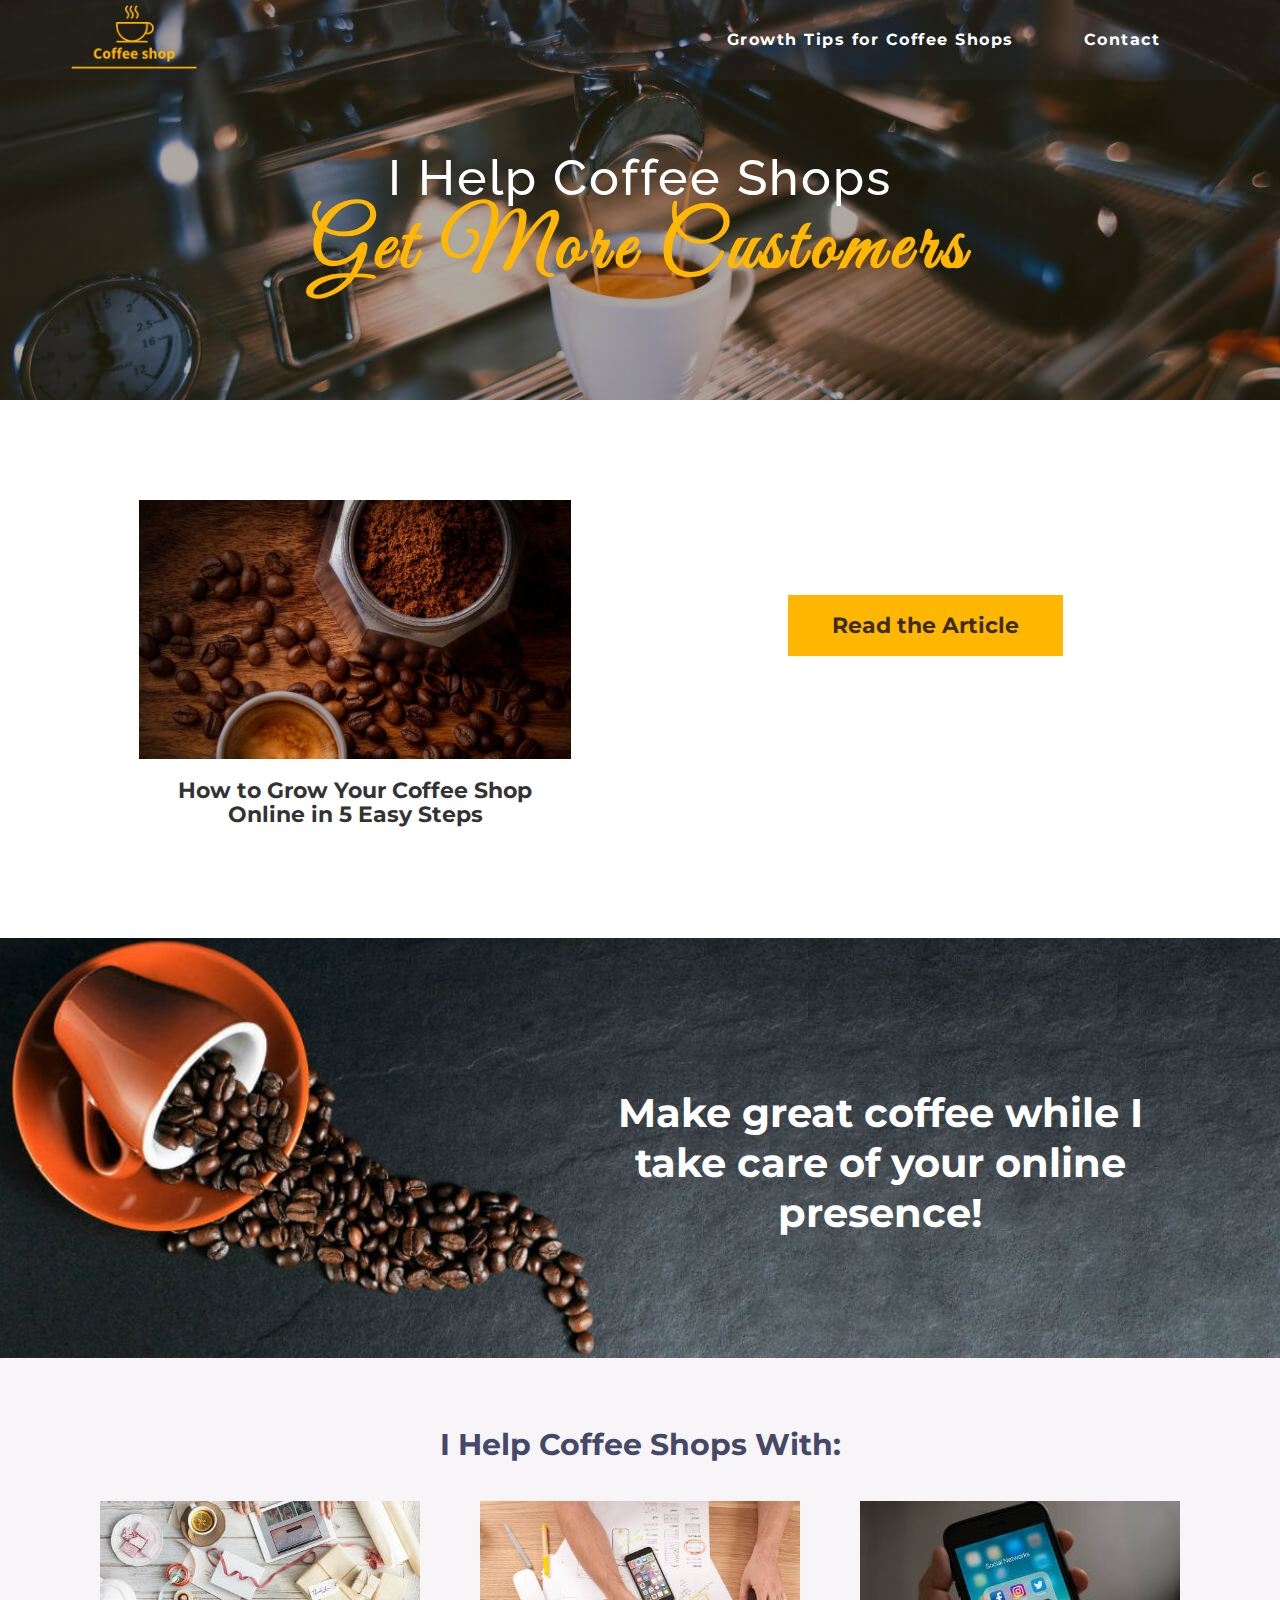
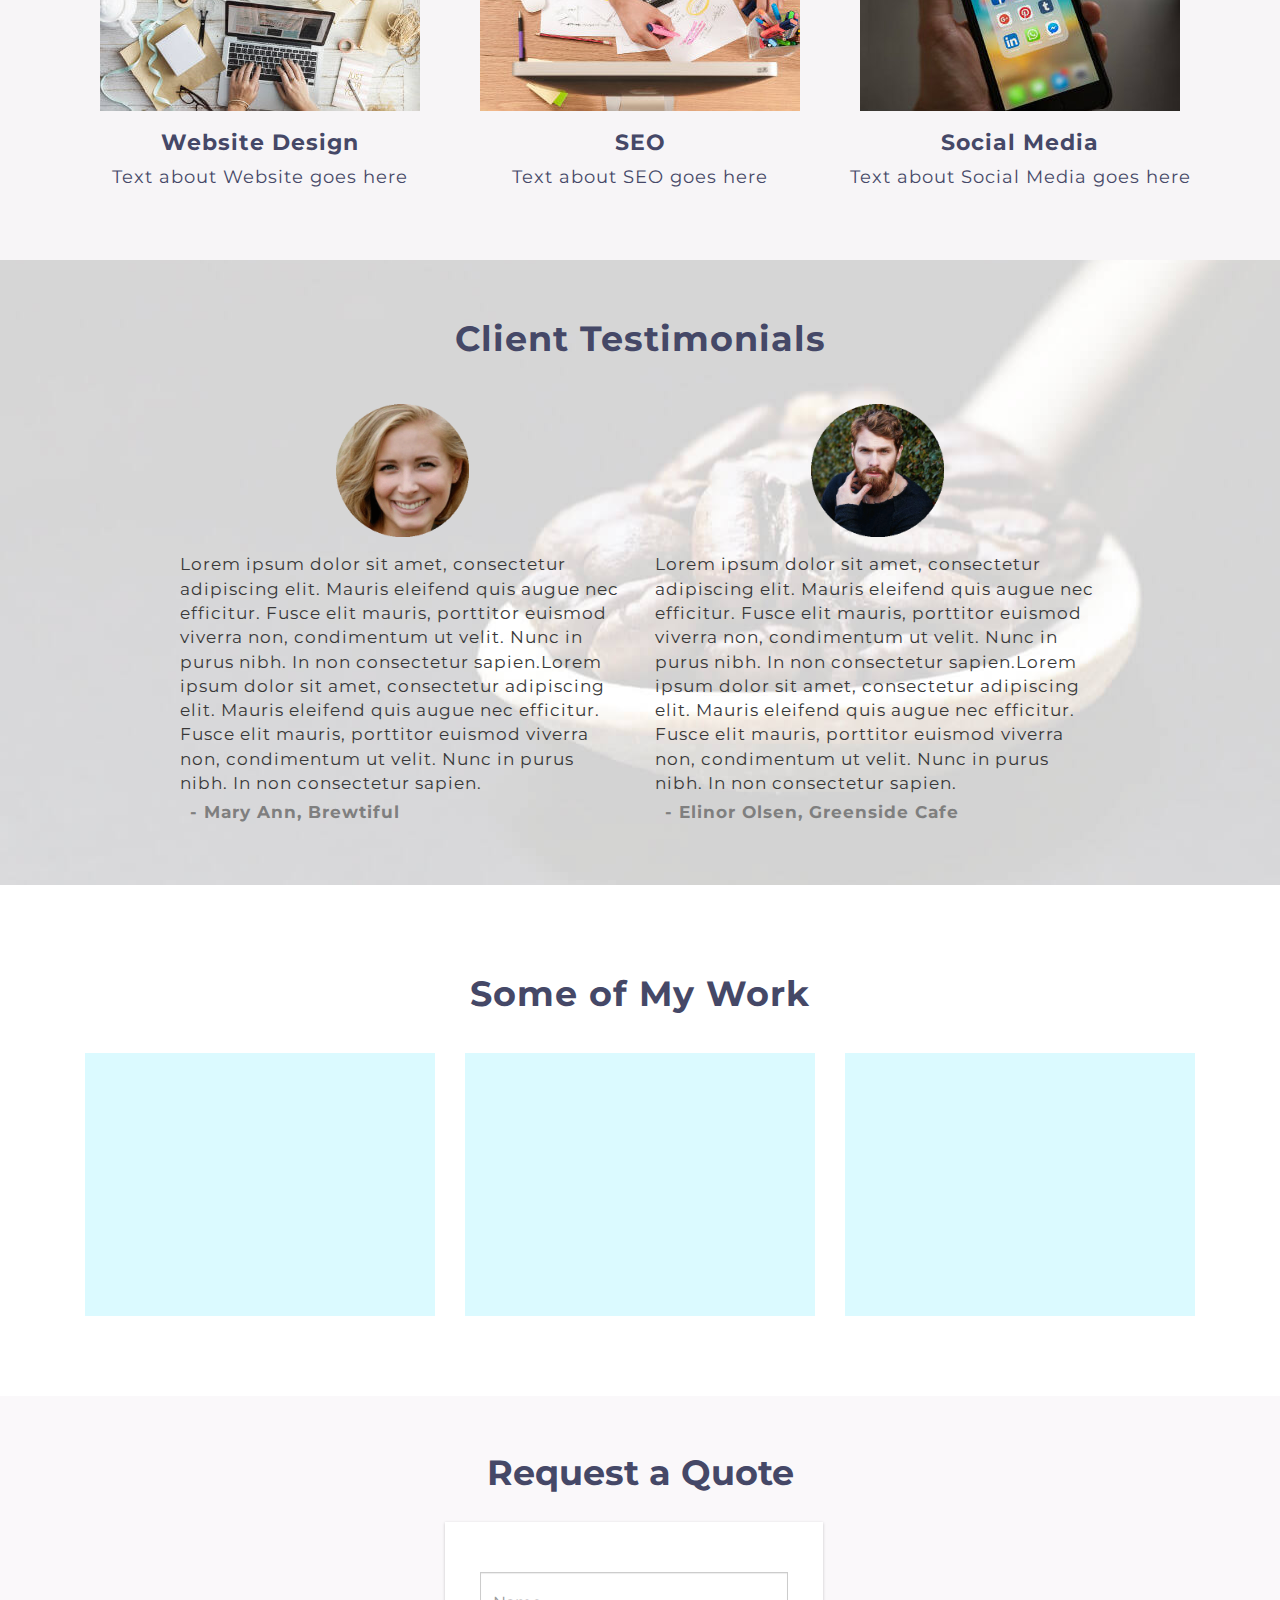
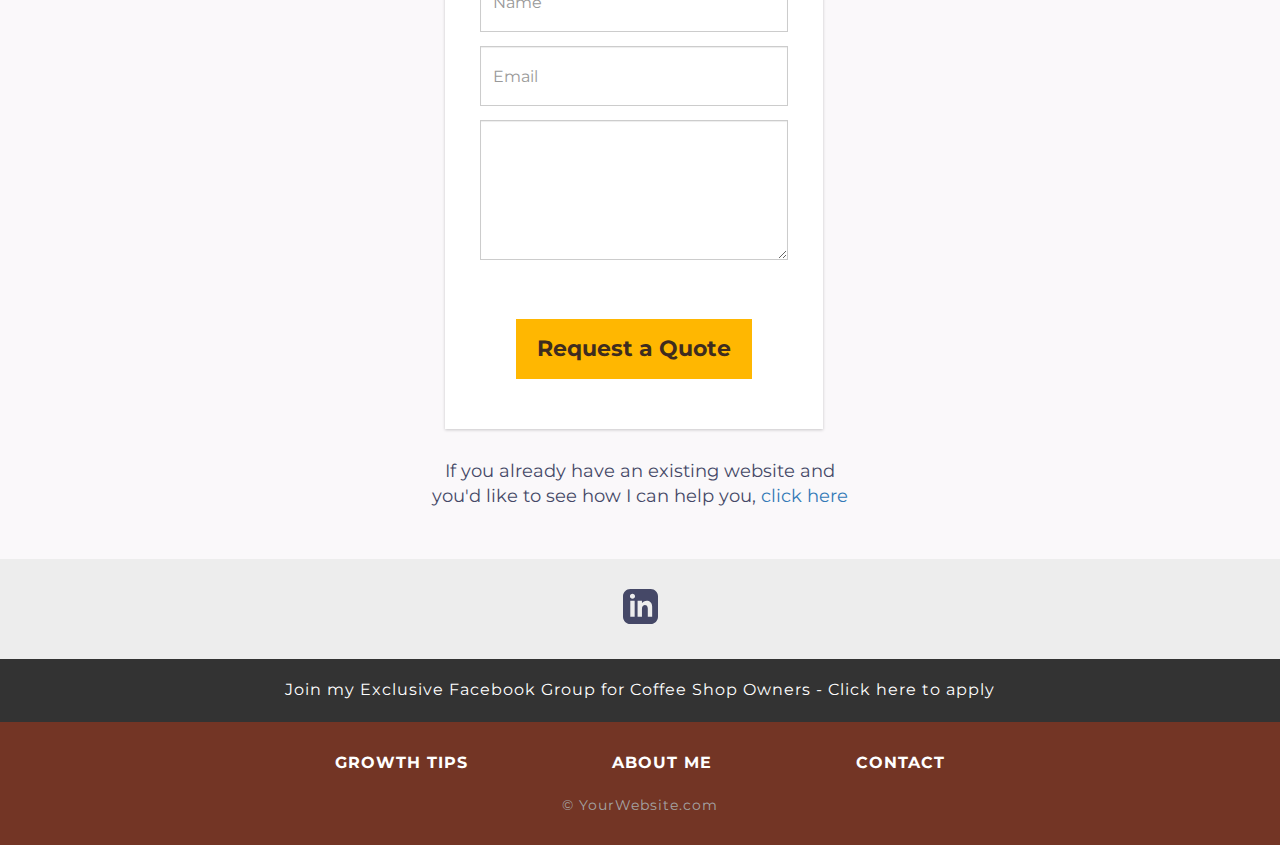
<file: index.html>
<!DOCTYPE html>
<html lang="en">

<head>
	<meta charset="utf-8">
	<meta http-equiv="X-UA-Compatible" content="IE=edge">
	<meta name="viewport" content="width=device-width, initial-scale=1">
	<meta name="description" content="Coffee shop growth: websites, SEO, social media and online marketing." />
	<title>Coffee Shop Growth: Websites, SEO and More</title>
	<!-- CSS Stylesheets -->
	<link href="css/bootstrap.min.css" rel="stylesheet">
	<link rel="stylesheet" type="text/css" href="css/style.css" />
	<link rel="stylesheet" type="text/css" href="css/navbar.css" />
	<link rel="stylesheet" type="text/css" href="css/get-a-quote-form.css" />
	<!-- Google Fonts -->
	<link href="https://fonts.googleapis.com/css?family=Montserrat" rel="stylesheet" type="text/css">
	<link href="https://fonts.googleapis.com/css?family=Great+Vibes|Lato|Raleway" rel="stylesheet">
	<!-- Favicon -->
	<link rel="icon" href="images/coffee-website-favicon.jpg">
</head>
<body>

	<div class="topbanner">
		<nav class="navbar navbar-default navbar-static navbar-transparent" role="navigation">
			<div class="container">
				<div class="navbar-header">
					<a class="navbar-brand" href="https://occ-template-portfolio.netlify.com/">
						<img alt="Brand" src="images/coffee-shop-logo.png" class="logo"></a>
					<button type="button" class="navbar-toggle" data-toggle="collapse" data-target=" .navbar-collapse">
						<span class="sr-only">Toggle navigation </span>
						<span class="icon-bar"></span>
						<span class="icon-bar"></span>
						<span class="icon-bar"></span>
					</button>
				</div><!--end navbar-header-->

				<div class="collapse navbar-collapse" align="center">
					<ul class="nav navbar-nav">
						<li align="center"> <a href="/growth-tips.html">Growth Tips for Coffee Shops</a></li>
						<li align="center"> <a href="/contact.html">Contact</a></li>
					</ul>
				</div><!--end navbar-collapse-->
			</div>
		</nav><!--end nav-->

		<h1 align="center">I Help Coffee Shops <br /><span class="cursive">Get More Customers</span></h1>
		<div class="row">
			<div class="col-md-6 col-md-offset-3" id="result" align="center">
				<!--- Form Success/ Failure Message will display here-->
				<p align="center"><strong>
						<?php echo $result; ?> </strong></p>
			</div><!--- /.col-md -->
		</div><!--- /.row -->
	</div><!--end topbanner-->

	<div id="growbusiness">
		<div class="container">
			<div class="row">
				<div class="col-md-6" align="center">
					<img src="images/grow-your-coffee-show-img.jpg" alt="grow-your-coffee-show-img" class="img-responsive">
					<h2 class="article-name">How to Grow Your Coffee Shop Online in 5 Easy Steps</h2>
				</div><!--end col-md-6-->
				<div class="col-md-6" align="center" id="read-article">
					<button type="submit" class="btn btn-lg center-block articlelink" hvr-float-shadow><a href="actionable-tips-to-maximize-your-coffee-shops-profit.html">Read the Article</button></a>
				</div><!--- /.col-md-->
			</div><!--- /.row-->
		</div><!--- /.container-->
	</div><!--- /#grow-business-->

	<div class="growsales">
		<p align="center">Make great coffee while I take care of your online presence!</p>
	</div><!--end growsales-->

	<div id="morecustomers">
		<div class="container">
			<h3 align="center">I Help Coffee Shops With:</h3>
			<div class="row">
				<div class="col-md-4" align="center">
					<img src="images/website-design-for-coffee-shop.jpg" alt="website-design-for-coffee-shop" class="img-responsive">
					<h2>Website Design</h2>
					<p>Text about Website goes here</p>
				</div>
				<div class="col-md-4" align="center">
					<img src="images/seo-for-coffee-shop.jpg" alt="seo-for-coffee-shop-websites" class="img-responsive">
					<h2>SEO</h2>
					<p>Text about SEO goes here</p>
				</div>
				<div class="col-md-4" align="center">
					<img src="images/social-media.jpg" alt="social-media" class="img-responsive">
					<h2>Social Media</h2>
					<p>Text about Social Media goes here</p>
				</div>
			</div><!--- /.row-->
		</div><!-- /.container-->
	</div><!--- /.morecustomers-->

	<div class="testimonials">
		<h4 align="center">Client Testimonials</h4>
		<div class="container">
			<div class="row">
				<div class="col-md-1"></div>
				<div class="col-md-5">
					<p align="center"><img src="images/client1.png" alt="happy-client" class="img-responsive"></p>
					<p>Lorem ipsum dolor sit amet, consectetur adipiscing elit. Mauris eleifend quis augue nec efficitur. Fusce elit mauris, porttitor euismod viverra non, condimentum ut velit. Nunc in purus nibh. In non consectetur sapien.Lorem ipsum dolor sit amet, consectetur adipiscing elit. Mauris eleifend quis augue nec efficitur. Fusce elit mauris, porttitor euismod viverra non, condimentum ut velit. Nunc in purus nibh. In non consectetur sapien. </p>
					<p class="client-review">- Mary Ann, Brewtiful</p>
				</div>
				<div class="col-md-5 client2">
					<p align="center"><img src="images/client2.png" alt="happy-client" class="img-responsive"></p>
					<p>Lorem ipsum dolor sit amet, consectetur adipiscing elit. Mauris eleifend quis augue nec efficitur. Fusce elit mauris, porttitor euismod viverra non, condimentum ut velit. Nunc in purus nibh. In non consectetur sapien.Lorem ipsum dolor sit amet, consectetur adipiscing elit. Mauris eleifend quis augue nec efficitur. Fusce elit mauris, porttitor euismod viverra non, condimentum ut velit. Nunc in purus nibh. In non consectetur sapien. </p>
					<p class="client-review">- Elinor Olsen, Greenside Cafe</p>
				</div>
				<div class="col-md-1"></div>
			</div><!--- /.row-->
		</div><!--- /.container-->
	</div>	<!--- /.testimonials-->

	<div class="portfolio">
		<h4 align="center">Some of My Work</h4>
		<div class="container">
			<div class="row">
				<div class="col-md-4 col-sm-4" align="center">
					<a href="#"><img src="images/portfolio-website.jpg" alt="portfolio-website" class="img-responsive"></a>
				</div>
				<div class="col-md-4 col-sm-4" align="center">
					<a href="#"><img src="images/portfolio-website.jpg" alt="portfolio-website" class="img-responsive"></a>
				</div>
				<div class="col-md-4 col-sm-4 col-sm-4" align="center">
					<a href="#"><img src="images/portfolio-website.jpg" alt="portfolio-website" class="img-responsive"></a>
				</div>
			</div><!--end row-->
		</div><!--end container-->
	</div><!--end portfolio-->

	<div class="request-quote"> <br>
		<h4>Request a Quote</h4>
		<div class="container">
			<div class="row">
				<div class="col-md-6 col-md-offset-3 col-sm-8 col-sm-offset-2"> <br />
					<form method="post"><br />
						<div align="center" class="form-group center-block">
							<input type="text" name="name" class="form-control" placeholder="Name" value="" />
						</div>
						<div align="center" class="form-group center-block">
							<input type="email" name="email" class="form-control" placeholder="Email" value="" />
						</div>
						<div align="center" class="form-group center-block">
							<textarea class="form-control" name="message"> </textarea><br /> <br />
						</div>
						<br>
						<p align="center"><input type="submit" name="submit" class="btn btn-success btn-lg submit" value="Request a Quote" /> </p><br />
					</form><!--- /form-->
				</div><!--- /.col-md-->
			</div><!--- /.row-->

			<div class="row">
				<div class="col-md-6 col-md-offset-3"> <br />
					<p class="havewebsite" align="center">If you already have an existing website and <br />you'd like to see how I can help you, <a href="https://youragencydomain.com/growth-tips.html">click here</a></p>
					<br>
				</div><!--- /.col-md-->
			</div><!--- /.row-->
		</div><!--- /.container--><br><br><br>
	</div><!--- /.request-quote-->

	<div class="social-links" align="center">
		<a href="https://www.linkedin.com/"><svg width="35" height="35" viewBox="0 0 24 24">
				<path fill="#454867" d="M19 0h-14c-2.761 0-5 2.239-5 5v14c0 2.761 2.239 5 5 5h14c2.762 0 5-2.239 5-5v-14c0-2.761-2.238-5-5-5zm-11 19h-3v-11h3v11zm-1.5-12.268c-.966 0-1.75-.79-1.75-1.764s.784-1.764 1.75-1.764 1.75.79 1.75 1.764-.783 1.764-1.75 1.764zm13.5 12.268h-3v-5.604c0-3.368-4-3.113-4 0v5.604h-3v-11h3v1.765c1.396-2.586 7-2.777 7 2.476v6.759z" /></svg></a>
	</div><!--end social-link-->

	<div class="exclusive-group" align="center">
		<p>Join my Exclusive Facebook Group for Coffee Shop Owners - <a href="#"><span style="color: white">Click here to apply</span></a></p>
	</div><!--end exclusive-group-->

	<div id="footer" align="center">
		<a href="/growth-tips.html">GROWTH TIPS</a>
		<a href="/about.html">ABOUT ME</a>
		<a href="/contact.html">CONTACT</a>
	</div>	<!--end of footer-->

	<p align="center" class="text-muted copyright">&copy; YourWebsite.com</p>

	<!-- jQuery (necessary for Bootstrap's JavaScript plugins) -->
	<script src="https://ajax.googleapis.com/ajax/libs/jquery/1.12.4/jquery.min.js"></script>
	<!-- Include all compiled plugins (below), or include individual files as needed -->
	<script src="js/bootstrap.min.js"></script>


</body>

</html>
</file>
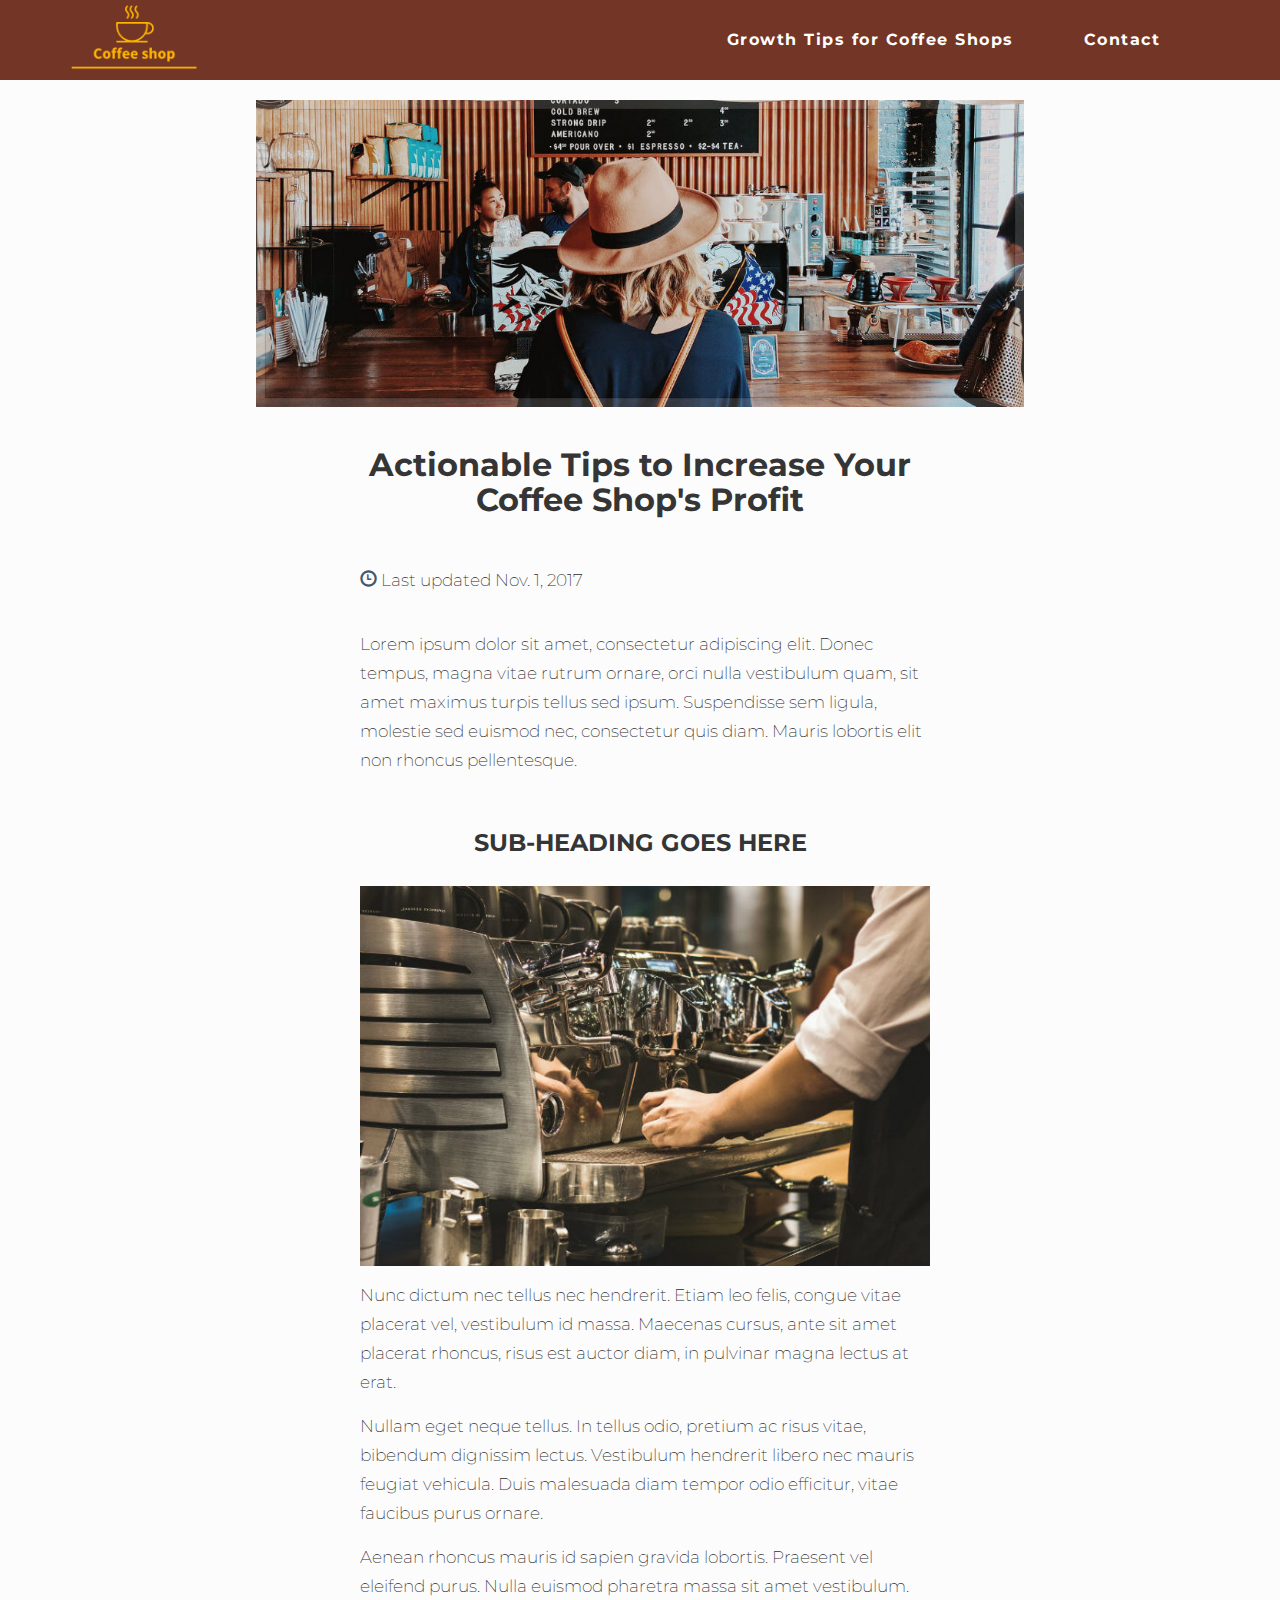
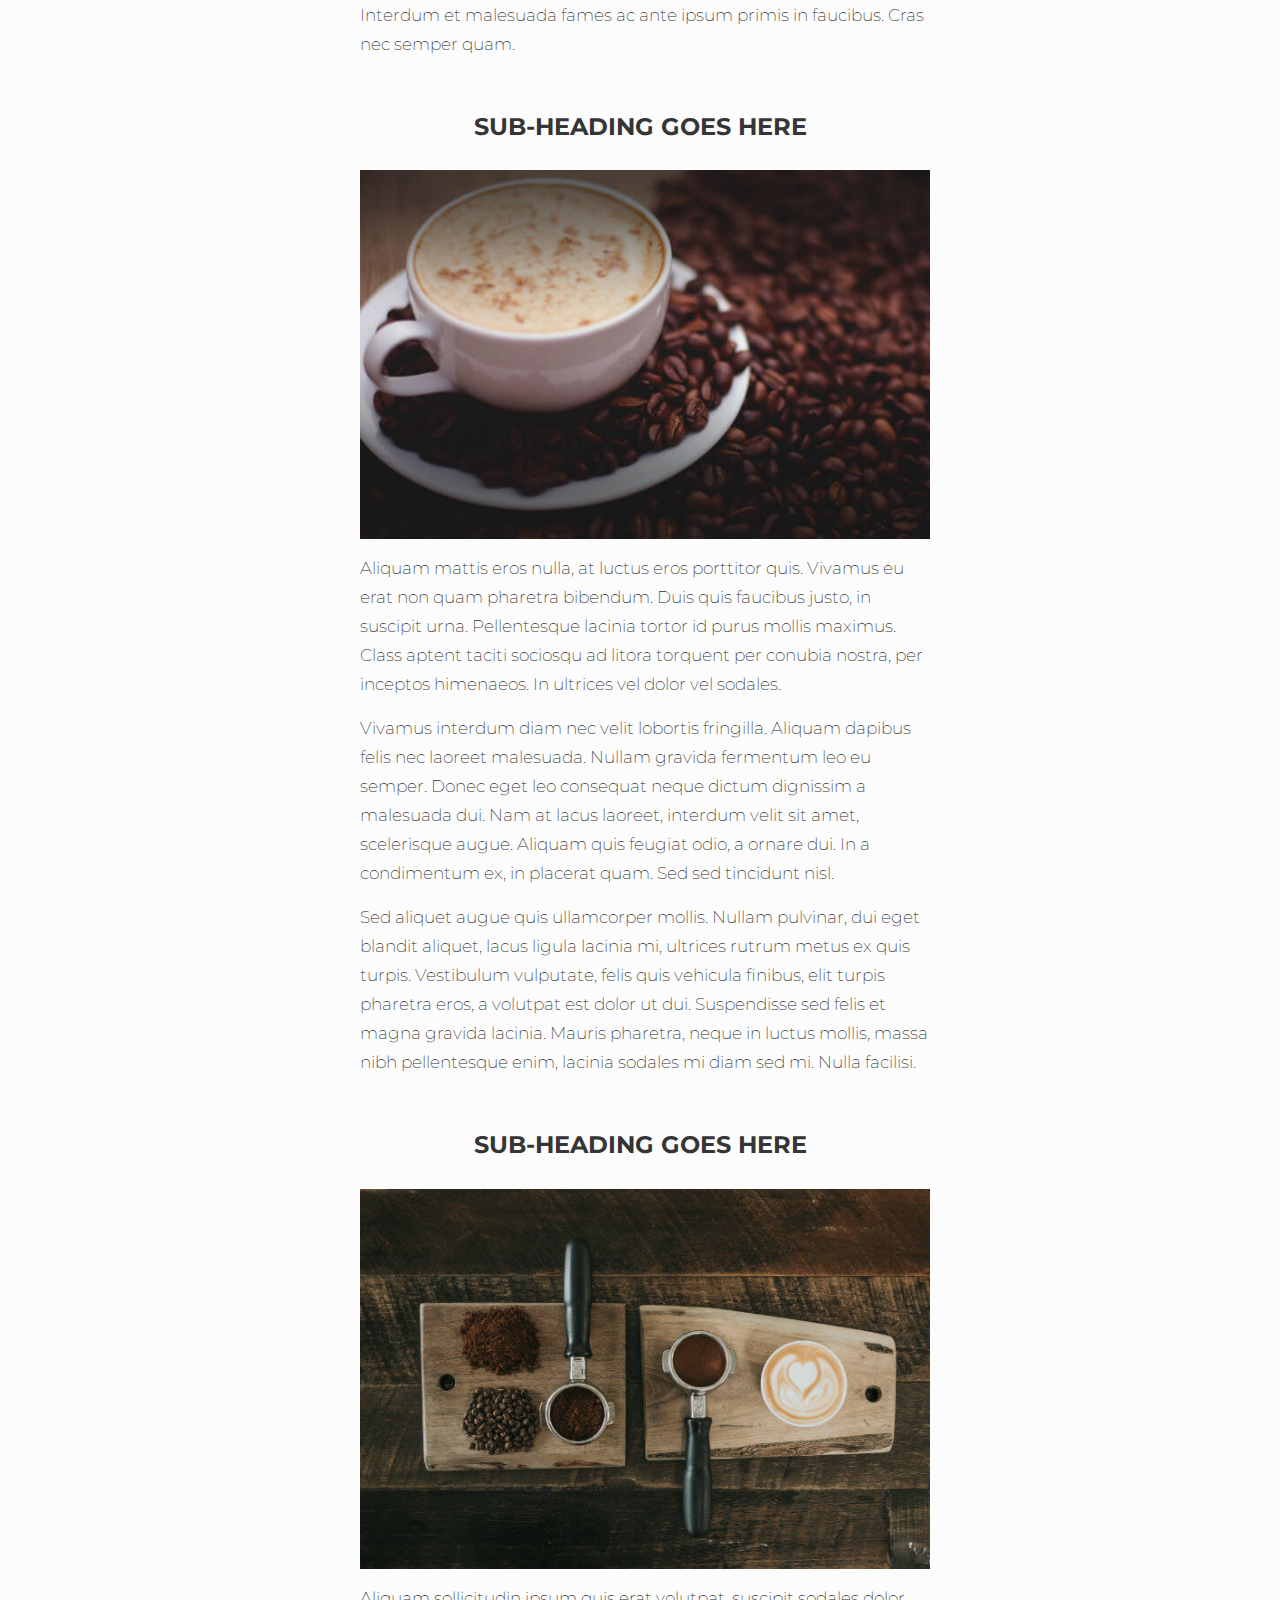
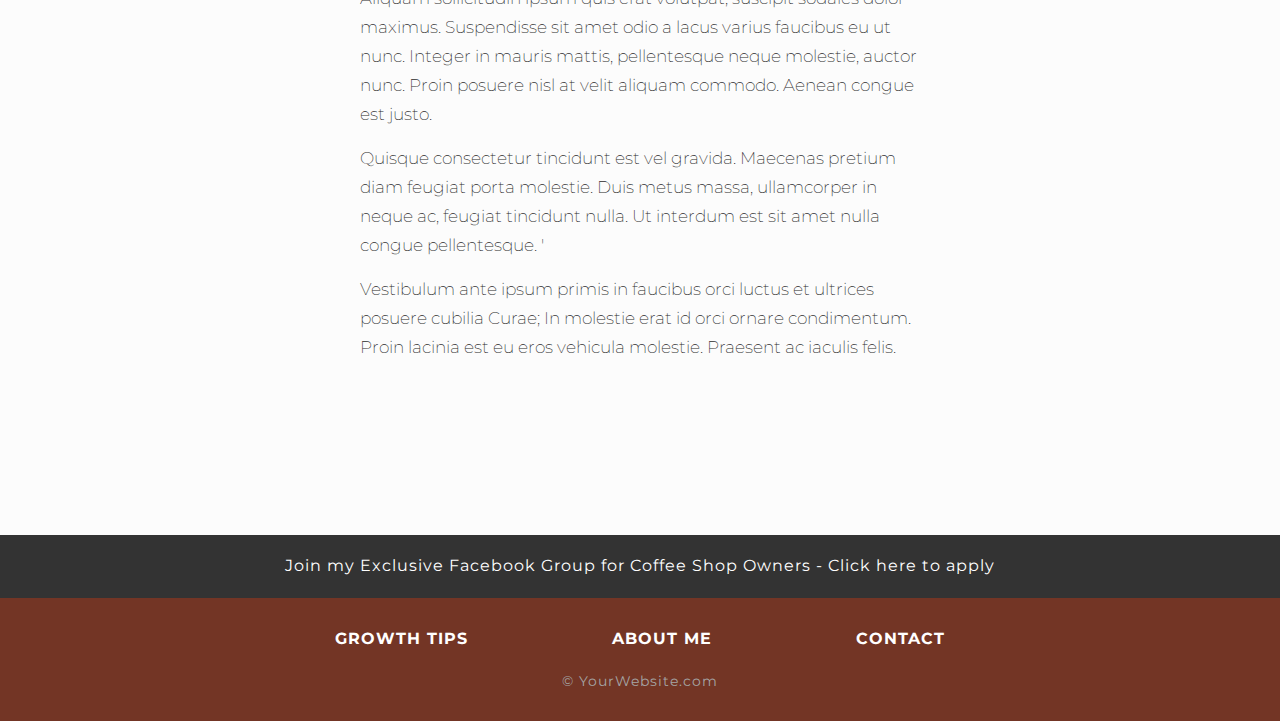
<file: actionable-tips-to-maximize-your-coffee-shops-profit.html>
<!DOCTYPE html>
<html lang="en">

<head>
	<meta charset="utf-8">
	<meta http-equiv="X-UA-Compatible" content="IE=edge">
	<meta name="viewport" content="width=device-width, initial-scale=1">
	<meta content="" name="description">
	<!-- Meta Description -->
	<title>Actionable Tips to Increase Your Coffee Shop's Profit</title>
	<!-- CSS Stylesheets -->
	<link href="css/bootstrap.min.css" rel="stylesheet">
	<link rel="stylesheet" type="text/css" href="css/style.css" />
	<link rel="stylesheet" type="text/css" href="css/navbar.css" />
	<link rel="stylesheet" type="text/css" href="css/get-a-quote-form.css" />
	<link rel="stylesheet" type="text/css" href="css/blog-post-styling.css" />
	<!-- Google Fonts -->
	<link href="https://fonts.googleapis.com/css?family=Montserrat" rel="stylesheet" type="text/css">
	<link href="https://fonts.googleapis.com/css?family=Great+Vibes|Lato|Raleway" rel="stylesheet">
	<!-- Favicon -->
	<link rel="icon" href="images/coffee-website-favicon.jpg">
</head>

<body>
	<nav class="navbar navbar-default navbar-static navbar-transparent" role="navigation">
		<div class="container">
			<div class="navbar-header">
				<a class="navbar-brand" href="https://occ-template-portfolio.netlify.com/">
					<img alt="Brand" src="images/coffee-shop-logo.png" class="logo"></a>
				<button type="button" class="navbar-toggle" data-toggle="collapse" data-target=" .navbar-collapse">
					<span class="sr-only">Toggle navigation </span>
					<span class="icon-bar"></span>
					<span class="icon-bar"></span>
					<span class="icon-bar"></span>
				</button>
			</div>
			<!--end navbar-header-->
			<div class="collapse navbar-collapse" align="center">
				<ul class="nav navbar-nav">
					<li align="center"> <a href="/growth-tips.html">Growth Tips for Coffee Shops</a></li>
					<li align="center"> <a href="/contact.html">Contact</a></li>
				</ul>
			</div>
			<!--end navbar-collapse-->
		</div>
	</nav>
	<!--end nav-->

	<div class="banner">
		<p align="center"> <img src="images/actionable-tips-to-maximize-your-coffee-shops-profit.jpg" class="img-responsive" alt="actionable-tips-to-maximize-your-coffee-shops-profit" /></p>
	</div><br />
	<div class="row">
		<div class="col-md-6 col-md-offset-3 heading" align="center">
			<h1 align="center"><strong>Actionable Tips to Increase Your Coffee Shop's Profit</strong></h1>
		</div>
	</div>
	<div class="jumbotron blogtext blog-content">
		<div class="row">
			<div class="col-md-6 col-md-offset-3">
				<p class="date"><span class="glyphicon glyphicon-time"></span> Last updated Nov. 1, 2017</p><br />

				<p>Lorem ipsum dolor sit amet, consectetur adipiscing elit. Donec tempus, magna vitae rutrum ornare, orci nulla vestibulum quam, sit amet maximus turpis tellus sed ipsum. Suspendisse sem ligula, molestie sed euismod nec, consectetur quis diam. Mauris lobortis elit non rhoncus pellentesque.</p><br />

				<h3 align="center"><strong>SUB-HEADING GOES HERE</strong></h3><br />
				<p><img src="images/coffee-shop-marketing.jpg" alt="coffee-shop-marketing" class="img-responsive" /></p>

				<p>Nunc dictum nec tellus nec hendrerit. Etiam leo felis, congue vitae placerat vel, vestibulum id massa. Maecenas cursus, ante sit amet placerat rhoncus, risus est auctor diam, in pulvinar magna lectus at erat.</p>
				<p>Nullam eget neque tellus. In tellus odio, pretium ac risus vitae, bibendum dignissim lectus. Vestibulum hendrerit libero nec mauris feugiat vehicula. Duis malesuada diam tempor odio efficitur, vitae faucibus purus ornare.</p>
				<p>Aenean rhoncus mauris id sapien gravida lobortis. Praesent vel eleifend purus. Nulla euismod pharetra massa sit amet vestibulum. Interdum et malesuada fames ac ante ipsum primis in faucibus. Cras nec semper quam.</p><br />

				<h3 align="center"><strong>SUB-HEADING GOES HERE</strong></h3><br />
				<p><img src="images/coffee-shop-marketing-company.jpg" alt="coffee-shop-marketing-company" class="img-responsive" /></p>

				<p>Aliquam mattis eros nulla, at luctus eros porttitor quis. Vivamus eu erat non quam pharetra bibendum. Duis quis faucibus justo, in suscipit urna. Pellentesque lacinia tortor id purus mollis maximus. Class aptent taciti sociosqu ad litora torquent per conubia nostra, per inceptos himenaeos. In ultrices vel dolor vel sodales.</p>
				<p>Vivamus interdum diam nec velit lobortis fringilla. Aliquam dapibus felis nec laoreet malesuada. Nullam gravida fermentum leo eu semper. Donec eget leo consequat neque dictum dignissim a malesuada dui. Nam at lacus laoreet, interdum velit sit amet, scelerisque augue. Aliquam quis feugiat odio, a ornare dui. In a condimentum ex, in placerat quam. Sed sed tincidunt nisl.</p>
				<p>Sed aliquet augue quis ullamcorper mollis. Nullam pulvinar, dui eget blandit aliquet, lacus ligula lacinia mi, ultrices rutrum metus ex quis turpis. Vestibulum vulputate, felis quis vehicula finibus, elit turpis pharetra eros, a volutpat est dolor ut dui. Suspendisse sed felis et magna gravida lacinia. Mauris pharetra, neque in luctus mollis, massa nibh pellentesque enim, lacinia sodales mi diam sed mi. Nulla facilisi.</p><br />

				<h3 align="center"><strong>SUB-HEADING GOES HERE</strong></h3><br />
				<p><img src="images/maximize-your-coffee-shops-profit.jpg" alt="maximize-your-coffee-shops-profit" class="img-responsive" /></p>

				<p>Aliquam sollicitudin ipsum quis erat volutpat, suscipit sodales dolor maximus. Suspendisse sit amet odio a lacus varius faucibus eu ut nunc. Integer in mauris mattis, pellentesque neque molestie, auctor nunc. Proin posuere nisl at velit aliquam commodo. Aenean congue est justo.</p>
				<p>Quisque consectetur tincidunt est vel gravida. Maecenas pretium diam feugiat porta molestie. Duis metus massa, ullamcorper in neque ac, feugiat tincidunt nulla. Ut interdum est sit amet nulla congue pellentesque. '</p>
				<p>Vestibulum ante ipsum primis in faucibus orci luctus et ultrices posuere cubilia Curae; In molestie erat id orci ornare condimentum. Proin lacinia est eu eros vehicula molestie. Praesent ac iaculis felis.</p>
			</div>
		</div>
	</div>
	<br /><br /><br /><br />

	<div class="exclusive-group" align="center">
		<p>Join my Exclusive Facebook Group for Coffee Shop Owners - <a href="#"><span style="color: white">Click here to apply</span></a></p>
	</div>
	<!--end exclusive-group-->

	<div id="footer" align="center">
		<a href="/growth-tips.html">GROWTH TIPS</a>
		<a href="/about.html">ABOUT ME</a>
		<a href="/contact.html">CONTACT</a>
	</div>
	<!--end of footer-->

	<p align="center" class="text-muted copyright">&copy; YourWebsite.com</p>
	<!-- jQuery (necessary for Bootstrap's JavaScript plugins) -->
	<script src="https://ajax.googleapis.com/ajax/libs/jquery/1.12.4/jquery.min.js"></script>
	<!-- Include all compiled plugins (below), or include individual files as needed -->
	<script src="js/bootstrap.min.js"></script>

</body>

</html>
</file>
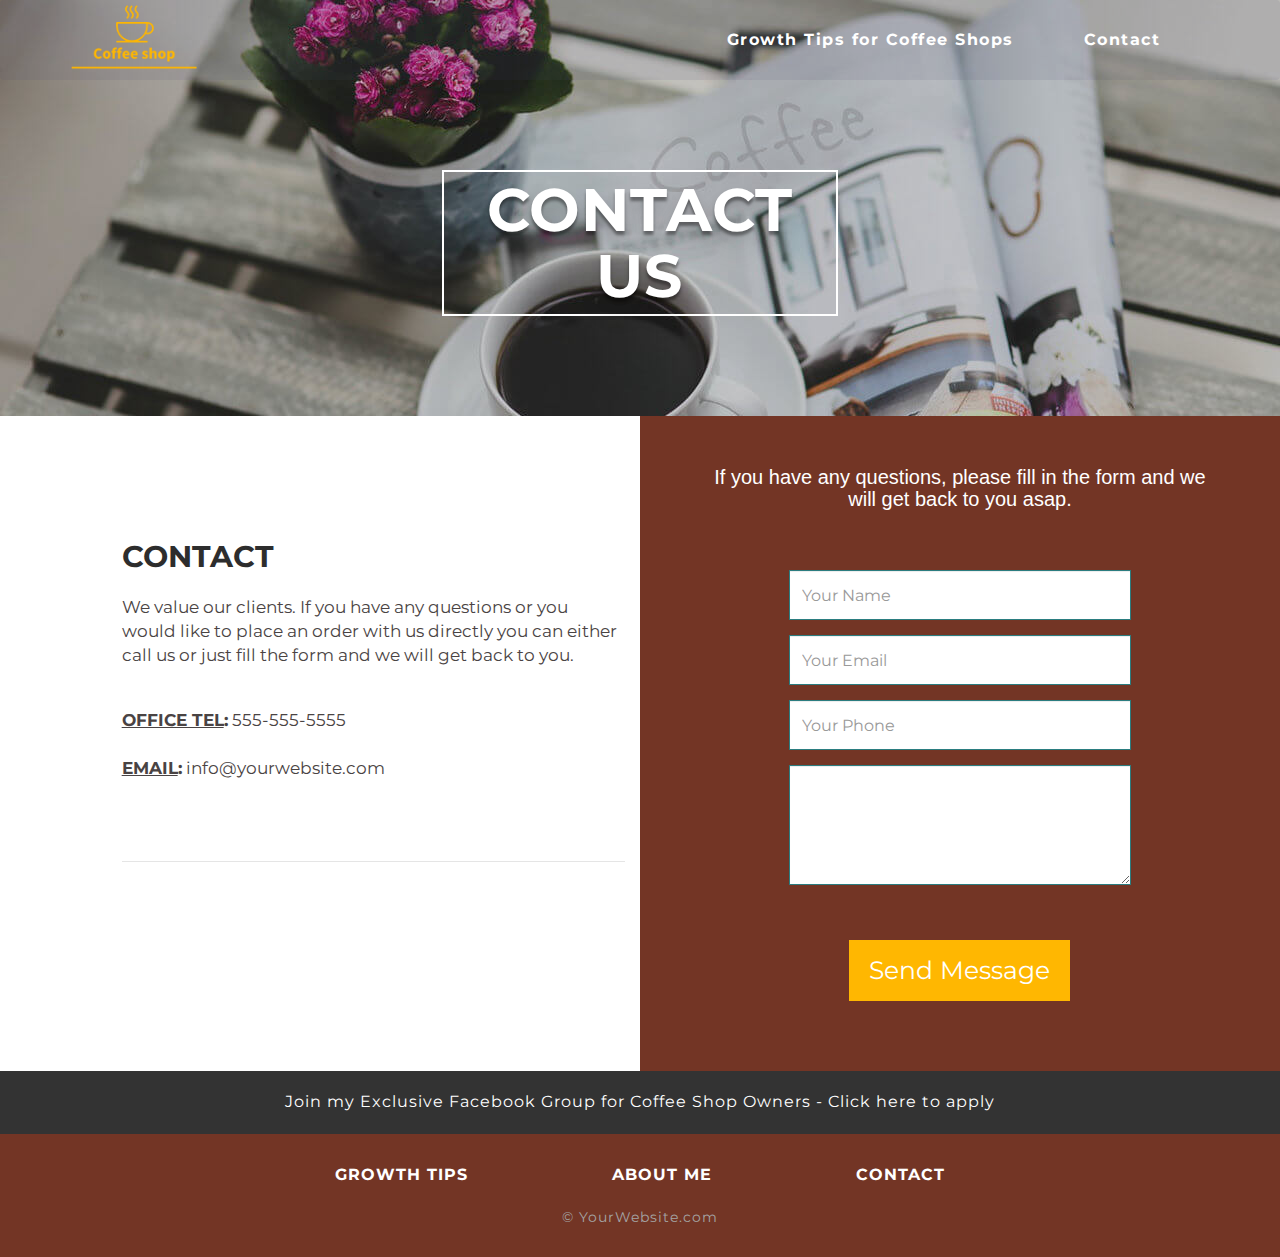
<file: contact.html>
<!DOCTYPE html>
<html lang="en">

<head>
	<meta charset="utf-8">
	<meta http-equiv="X-UA-Compatible" content="IE=edge">
	<meta name="viewport" content="width=device-width, initial-scale=1">
	<meta content="" name="description">
	<!-- Meta Description -->
	<title>Contact Coffee Shop Marketing Agency</title>
	<!-- CSS Stylesheets -->
	<link href="css/bootstrap.min.css" rel="stylesheet">
	<link rel="stylesheet" type="text/css" href="css/navbar.css" />
	<link rel="stylesheet" type="text/css" href="css/contact-page-styling.css" />
	<!-- Google Fonts -->
	<link href="https://fonts.googleapis.com/css?family=Montserrat" rel="stylesheet" type="text/css">
	<link href="https://fonts.googleapis.com/css?family=Great+Vibes|Lato|Raleway" rel="stylesheet">
	<!-- Favicon -->
	<link rel="icon" href="images/coffee-website-favicon.jpg">
</head>

<body>
	<div class="contact-banner">
		<nav class="navbar navbar-default navbar-static navbar-transparent" role="navigation">
			<div class="container">
				<div class="navbar-header">
					<a class="navbar-brand" href="https://occ-template-portfolio.netlify.com/">
						<img alt="Brand" src="images/coffee-shop-logo.png" class="logo"></a>
					<button type="button" class="navbar-toggle" data-toggle="collapse" data-target=" .navbar-collapse">
						<span class="sr-only">Toggle navigation </span>
						<span class="icon-bar"></span>
						<span class="icon-bar"></span>
						<span class="icon-bar"></span>
					</button>
				</div>
				<!--end navbar-header-->
				<div class="collapse navbar-collapse" align="center">
					<ul class="nav navbar-nav">
						<li align="center"> <a href="/growth-tips.html">Growth Tips for Coffee Shops</a></li>
						<li align="center"> <a href="/contact.php">Contact</a></li>
					</ul>
				</div>
				<!--end navbar-collapse-->
			</div>
			<!--end container-->
		</nav>
		<!--end nav-->
		<div class="row" id="contact-heading">
			<div class="col-md-4 col-md-offset-4">
				<h3 align="center">CONTACT US</h3><br /><br />
				<p align="center" id="result"> </p>
			</div>
			<!--- /.col-md-->
		</div>
		<!--- /#contact-heading-->
	</div>
	<!--end contact-banner-->
	<div class="contactusform">
		<div class="row">
			<div class="col-md-1"></div>
			<div class="col-md-5 contact-details"><br />
				<div class="contact-info">
					<p class="contact-heading">CONTACT</p><br />
					<p class="info">We value our clients. If you have any questions or you would like to place an order with us directly you can either call us or just fill the form and we will get back to you.</p><br /><br />
					<p class="info">
						<strong><u>OFFICE TEL</u>:</strong> 555-555-5555<br /><br />
						<strong><u>EMAIL</u>:</strong> info@yourwebsite.com</p> <br /><br /><br />
					<hr>
				</div>
				<!--end contact-info-->
			</div>
			<!--end contact-details-->
			<div class="col-md-6 emailForm" align="center">
				<h4 align="center"> If you have any questions, please fill in the form and we will get back to you asap.</h4>
				<form method="post">
					<div class="form-group">
						<input type="text" name="name" class="form-control" placeholder="Your Name" value="" />
					</div>
					<!--end form-group-->
					<div class="form-group">
						<input type="email" name="email" class="form-control" placeholder="Your Email" value="" />
					</div>
					<!--end form-group-->
					<div class="form-group">
						<input type="tel" name="phone" class="form-control" placeholder="Your Phone" value="" />
					</div>
					<!--end form-group-->
					<div class="form-group">
						<textarea class="form-control" id="message" name="message" placeholder="Message"> </textarea>
					</div>
					<!--end form-group--> <br /><br />
					<p align="center"><input type="submit" name="submit" class="btn btn-success btn-lg" value="Send Message" /></p><br />
				</form>
			</div>
			<!--end emailForm-->
		</div>
		<!--end row-->
	</div>
	<!--end contactusform-->
	<div class="exclusive-group" align="center">
		<p>Join my Exclusive Facebook Group for Coffee Shop Owners - <a href="#"><span style="color: white">Click here to apply</span></a></p>
	</div>
	<!--end exclusive-group-->
	<div id="footer" align="center">
		<a href="/growth-tips.html">GROWTH TIPS</a>
		<a href="/about.html">ABOUT ME</a>
		<a href="/contact.html">CONTACT</a>
	</div>
	<!--end of footer-->
	<p align="center" class="text-muted copyright">&copy; YourWebsite.com</p>
	<!-- jQuery (necessary for Bootstrap's JavaScript plugins) -->
	<script src="https://ajax.googleapis.com/ajax/libs/jquery/1.12.4/jquery.min.js"></script>
	<!-- Include all compiled plugins (below), or include individual files as needed -->
	<script src="js/bootstrap.min.js"></script>
</body>

</html>
</file>
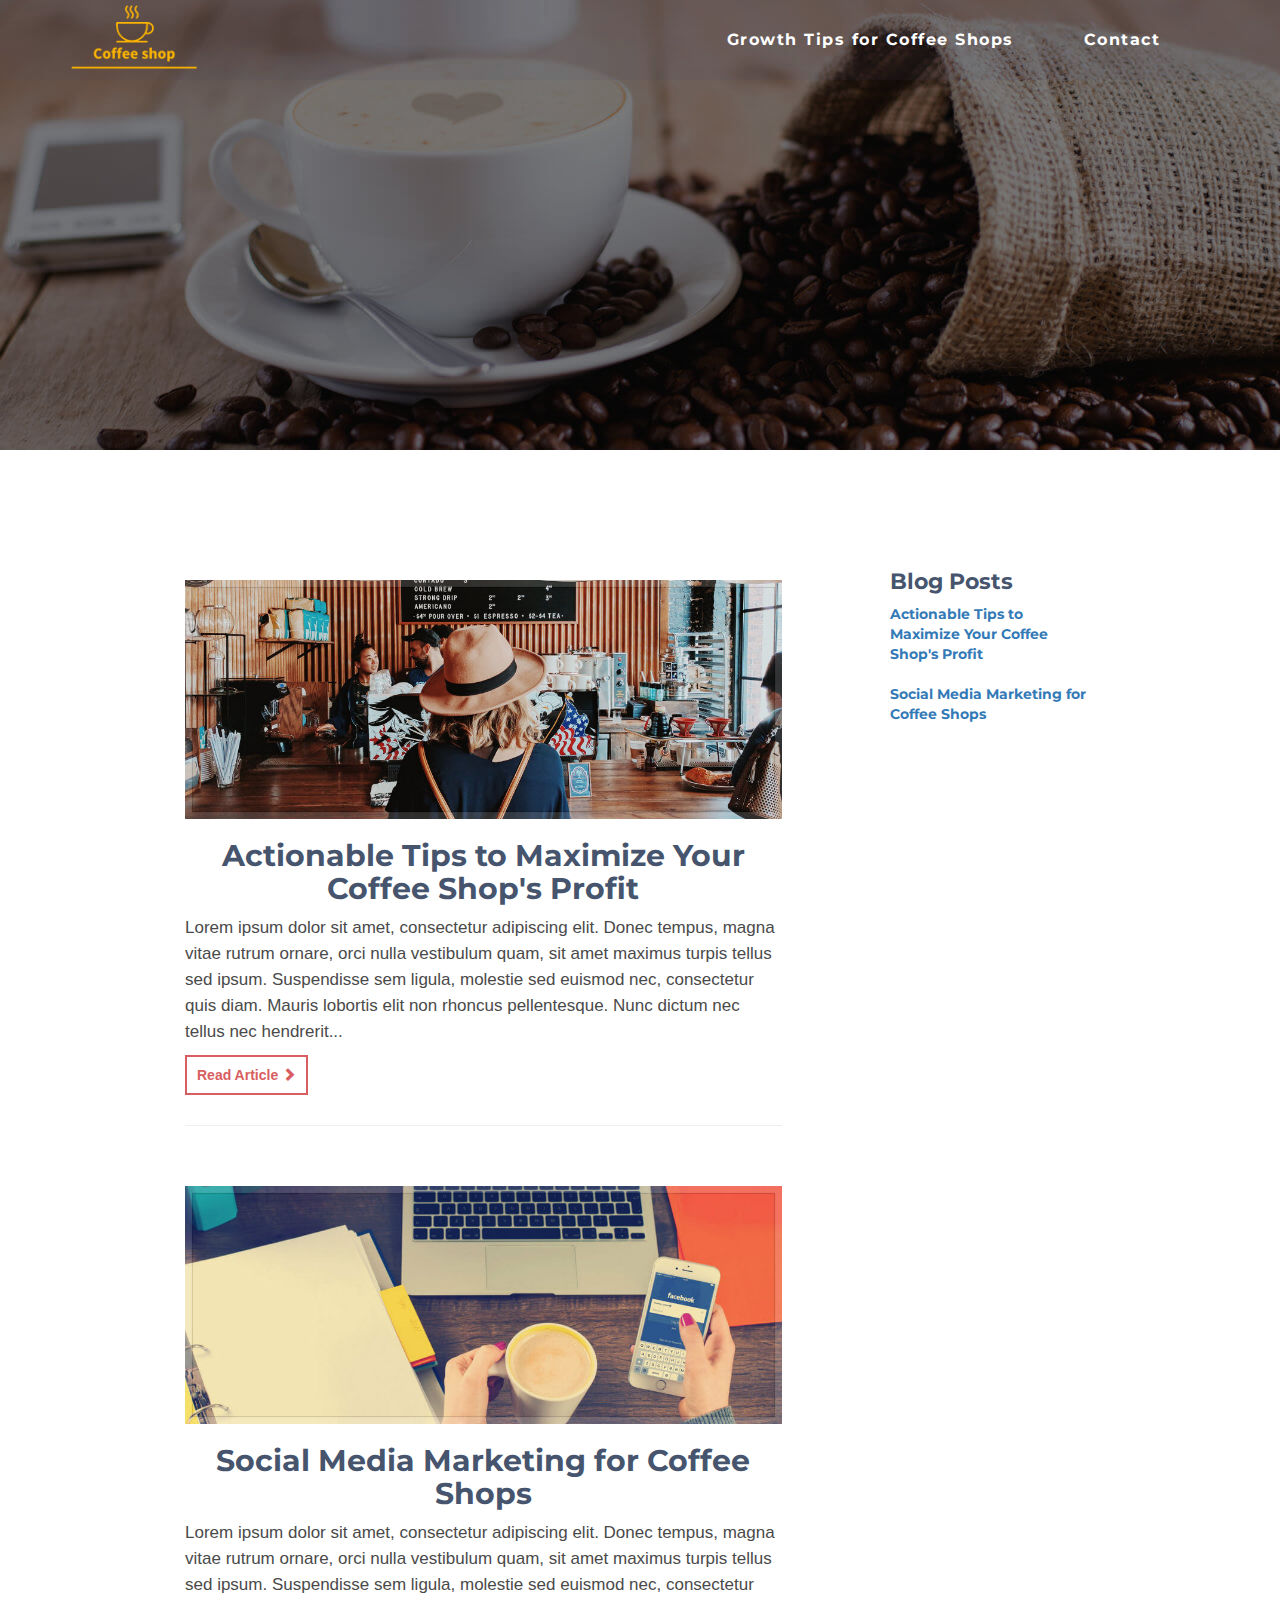
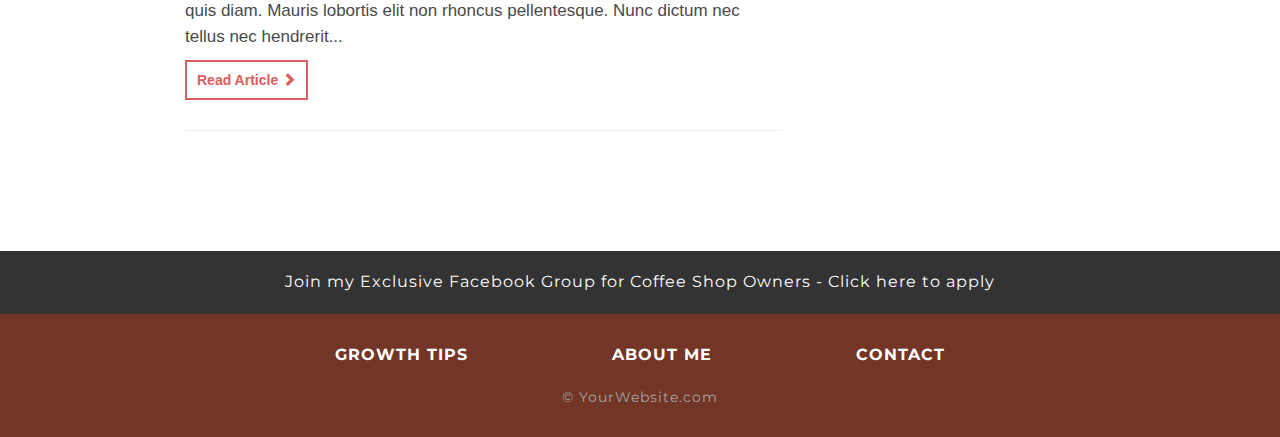
<file: growth-tips.html>
<!DOCTYPE html>
<html lang="en">

<head>
	<meta charset="utf-8">
	<meta http-equiv="X-UA-Compatible" content="IE=edge">
	<meta name="viewport" content="width=device-width, initial-scale=1">
	<meta content="" name="description">
	<!-- Meta Description -->
	<title>Growth Tips for Coffee Shops</title>
	<!-- CSS Stylesheets -->
	<link href="css/bootstrap.min.css" rel="stylesheet">
	<link rel="stylesheet" type="text/css" href="css/style.css" />
	<link rel="stylesheet" type="text/css" href="css/navbar.css" />
	<link rel="stylesheet" type="text/css" href="css/get-a-quote-form.css" />
	<link rel="stylesheet" type="text/css" href="css/blog-page-styling.css" />
	<!-- Google Fonts -->
	<link href="https://fonts.googleapis.com/css?family=Montserrat" rel="stylesheet" type="text/css">
	<link href="https://fonts.googleapis.com/css?family=Great+Vibes|Lato|Raleway" rel="stylesheet">
	<!-- Favicon -->
	<link rel="icon" href="images/coffee-website-favicon.jpg">
</head>

<body>
	<div class="blog-background">
		<nav class="navbar navbar-default navbar-static navbar-transparent" role="navigation">
			<div class="container">
				<div class="navbar-header">
					<a class="navbar-brand" href="https://youragencydomain.com/">
						<img alt="Brand" src="images/coffee-shop-logo.png" class="logo"></a>
					<button type="button" class="navbar-toggle" data-toggle="collapse" data-target=" .navbar-collapse">
						<span class="sr-only">Toggle navigation </span>
						<span class="icon-bar"></span>
						<span class="icon-bar"></span>
						<span class="icon-bar"></span>
					</button>
				</div>
				<!--end navbar-header-->

				<div class="collapse navbar-collapse" align="center">
					<ul class="nav navbar-nav">
						<li align="center"> <a href="/growth-tips.html">Growth Tips for Coffee Shops</a></li>
						<li align="center"> <a href="/contact.html">Contact</a></li>
					</ul>
				</div>
				<!--end navbar-collapse-->
			</div>
		</nav>
		<!--end nav-->
	</div>
	<!--end blog-background--> <br /> <br /> <br />

	<div class="container blog">
		<div class="row">
			<div class="col-sm-8 blog-main">
				<div class="blog-post">
					<!-- First Blog Post --><br />
					<a href="https://youragencydomain.com/actionable-tips-to-maximize-your-coffee-shops-profit.html"><img src="images/actionable-tips-to-maximize-your-coffee-shops-profit.jpg" class="img-responsive" alt="actionable-tips-to-maximize-your-coffee-shops-profit" /></a>

					<h2 align="center"><a class="headings" href="/actionable-tips-to-maximize-your-coffee-shops-profit.html">Actionable Tips to Maximize Your Coffee Shop's Profit</a></h2>

					<p>Lorem ipsum dolor sit amet, consectetur adipiscing elit. Donec tempus, magna vitae rutrum ornare, orci nulla vestibulum quam, sit amet maximus turpis tellus sed ipsum. Suspendisse sem ligula, molestie sed euismod nec, consectetur quis diam. Mauris lobortis elit non rhoncus pellentesque. Nunc dictum nec tellus nec hendrerit...</p><br />

					<a class="read-more" href="/actionable-tips-to-maximize-your-coffee-shops-profit.html"><strong>Read Article</strong> <span class="glyphicon glyphicon-chevron-right"></span></a><br /> <br />
					<hr><br /> <br />

					<a href="/social-media-marketing-for-coffee-shops.html"><img src="images/social-media-marketing-for-coffee-shops.jpg" class="img-responsive" alt="social-media-marketing-for-coffee-shops" /></a>

					<h2 align="center"><a class="headings" href="/social-media-marketing-for-coffee-shops.html">Social Media Marketing for Coffee Shops</a></h2>

					<p>Lorem ipsum dolor sit amet, consectetur adipiscing elit. Donec tempus, magna vitae rutrum ornare, orci nulla vestibulum quam, sit amet maximus turpis tellus sed ipsum. Suspendisse sem ligula, molestie sed euismod nec, consectetur quis diam. Mauris lobortis elit non rhoncus pellentesque. Nunc dictum nec tellus nec hendrerit...</p><br />

					<a class="read-more" href="/social-media-marketing-for-coffee-shops.html"><strong>Read Article</strong> <span class="glyphicon glyphicon-chevron-right"></span></a><br /> <br />
					<hr><br /> <br />
				</div><!-- /.blog-post --><br />
			</div><!-- /.blog-main -->
			<div class="col-sm-3 col-sm-offset-1 blog-sidebar">
				<div class="sidebar-module">
					<h4>Blog Posts</h4>
					<ol class="list-unstyled"><strong>
							<li><a href="/actionable-tips-to-maximize-your-coffee-shops-profit.html">Actionable Tips to Maximize Your Coffee Shop's Profit</a></li><br />
							<li><a href="/social-media-marketing-for-coffee-shops.html">Social Media Marketing for Coffee Shops</a></li><br />
						</strong></ol>
				</div><br /><br />
			</div>
			<!--blog-sidebar -->
		</div>
		<!--row -->
	</div><!-- blog container --><br /><br />

	<div class="exclusive-group" align="center">
		<p>Join my Exclusive Facebook Group for Coffee Shop Owners - <a href="#"><span style="color: white">Click here to apply</span></a></p>
	</div>
	<!--end exclusive-group-->

	<div id="footer" align="center">
		<a href="/growth-tips.html">GROWTH TIPS</a>
		<a href="/about.html">ABOUT ME</a>
		<a href="/contact.html">CONTACT</a>
	</div>
	<!--end of footer-->

	<p align="center" class="text-muted copyright">&copy; YourWebsite.com</p>

	<!-- jQuery (necessary for Bootstrap's JavaScript plugins) -->
	<script src="https://ajax.googleapis.com/ajax/libs/jquery/1.12.4/jquery.min.js"></script>
	<!-- Include all compiled plugins (below), or include individual files as needed -->
	<script src="js/bootstrap.min.js"></script>

</body>

</html>
</file>
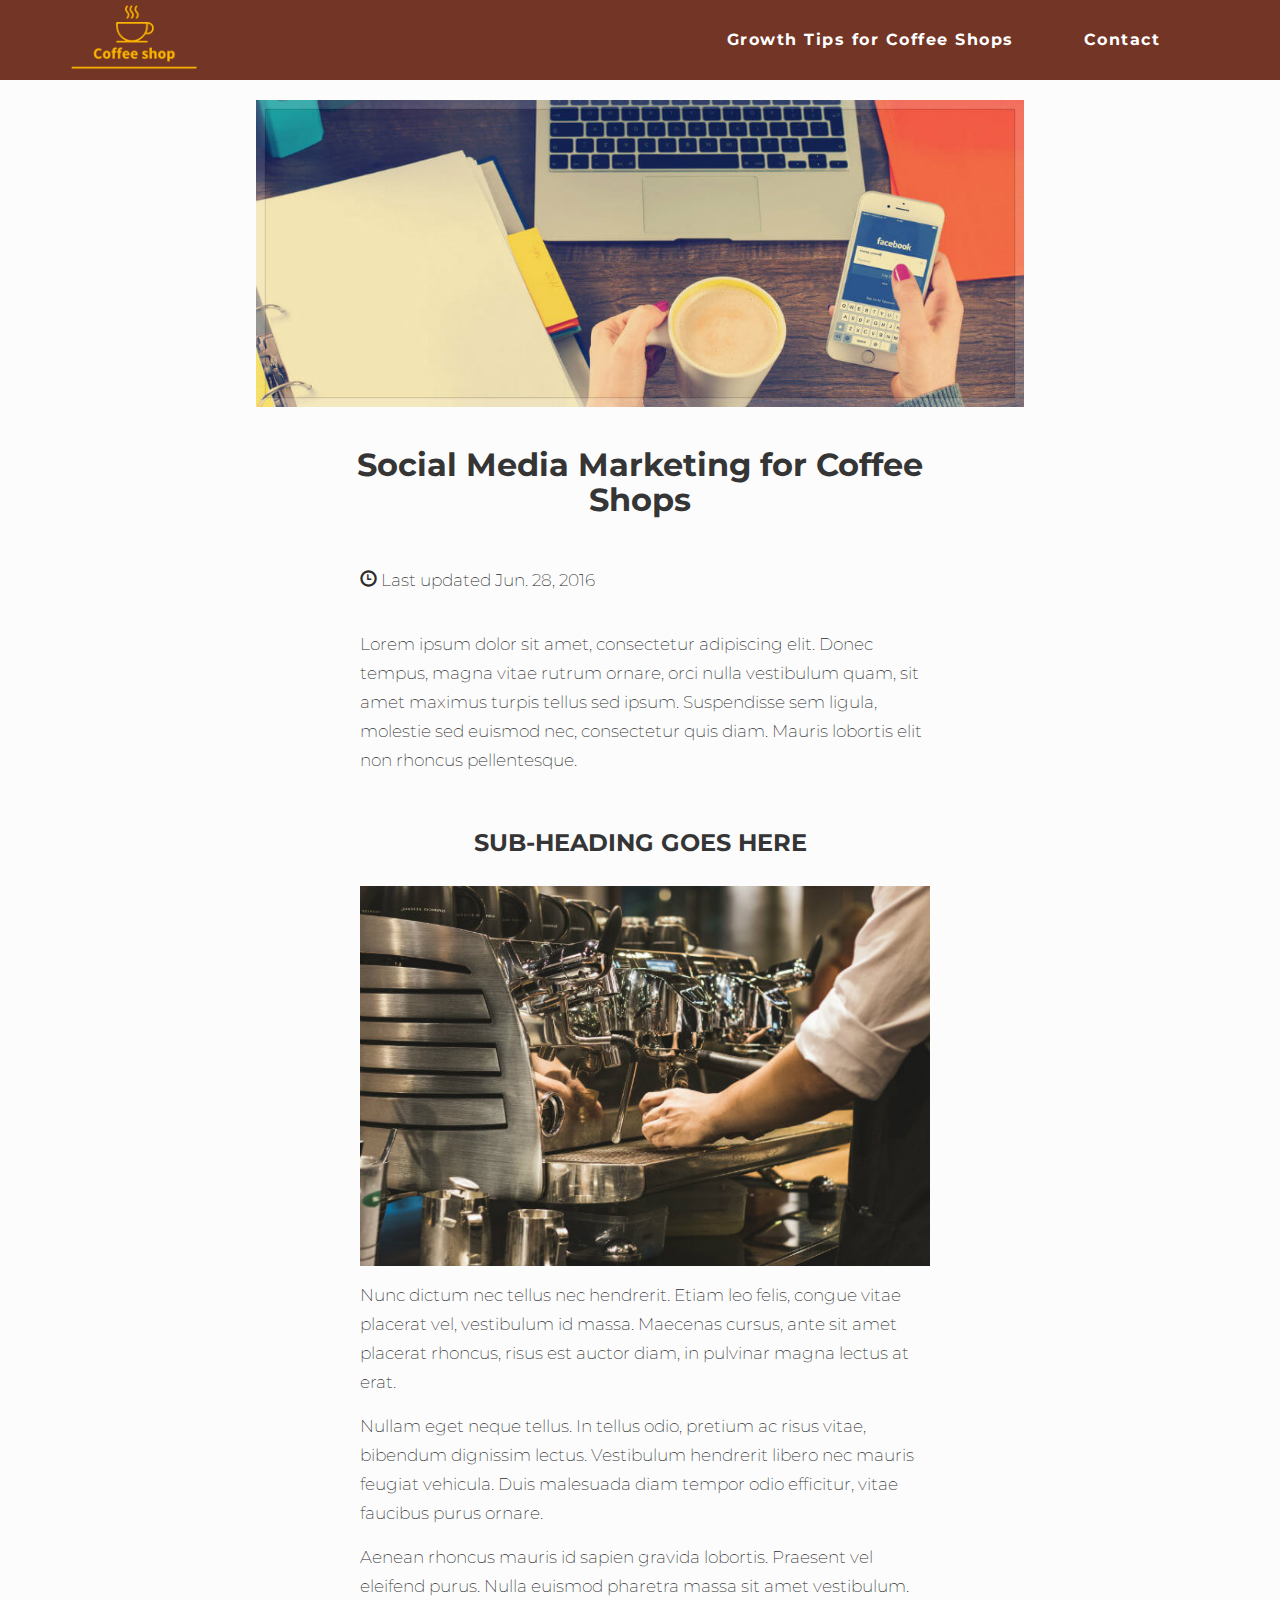
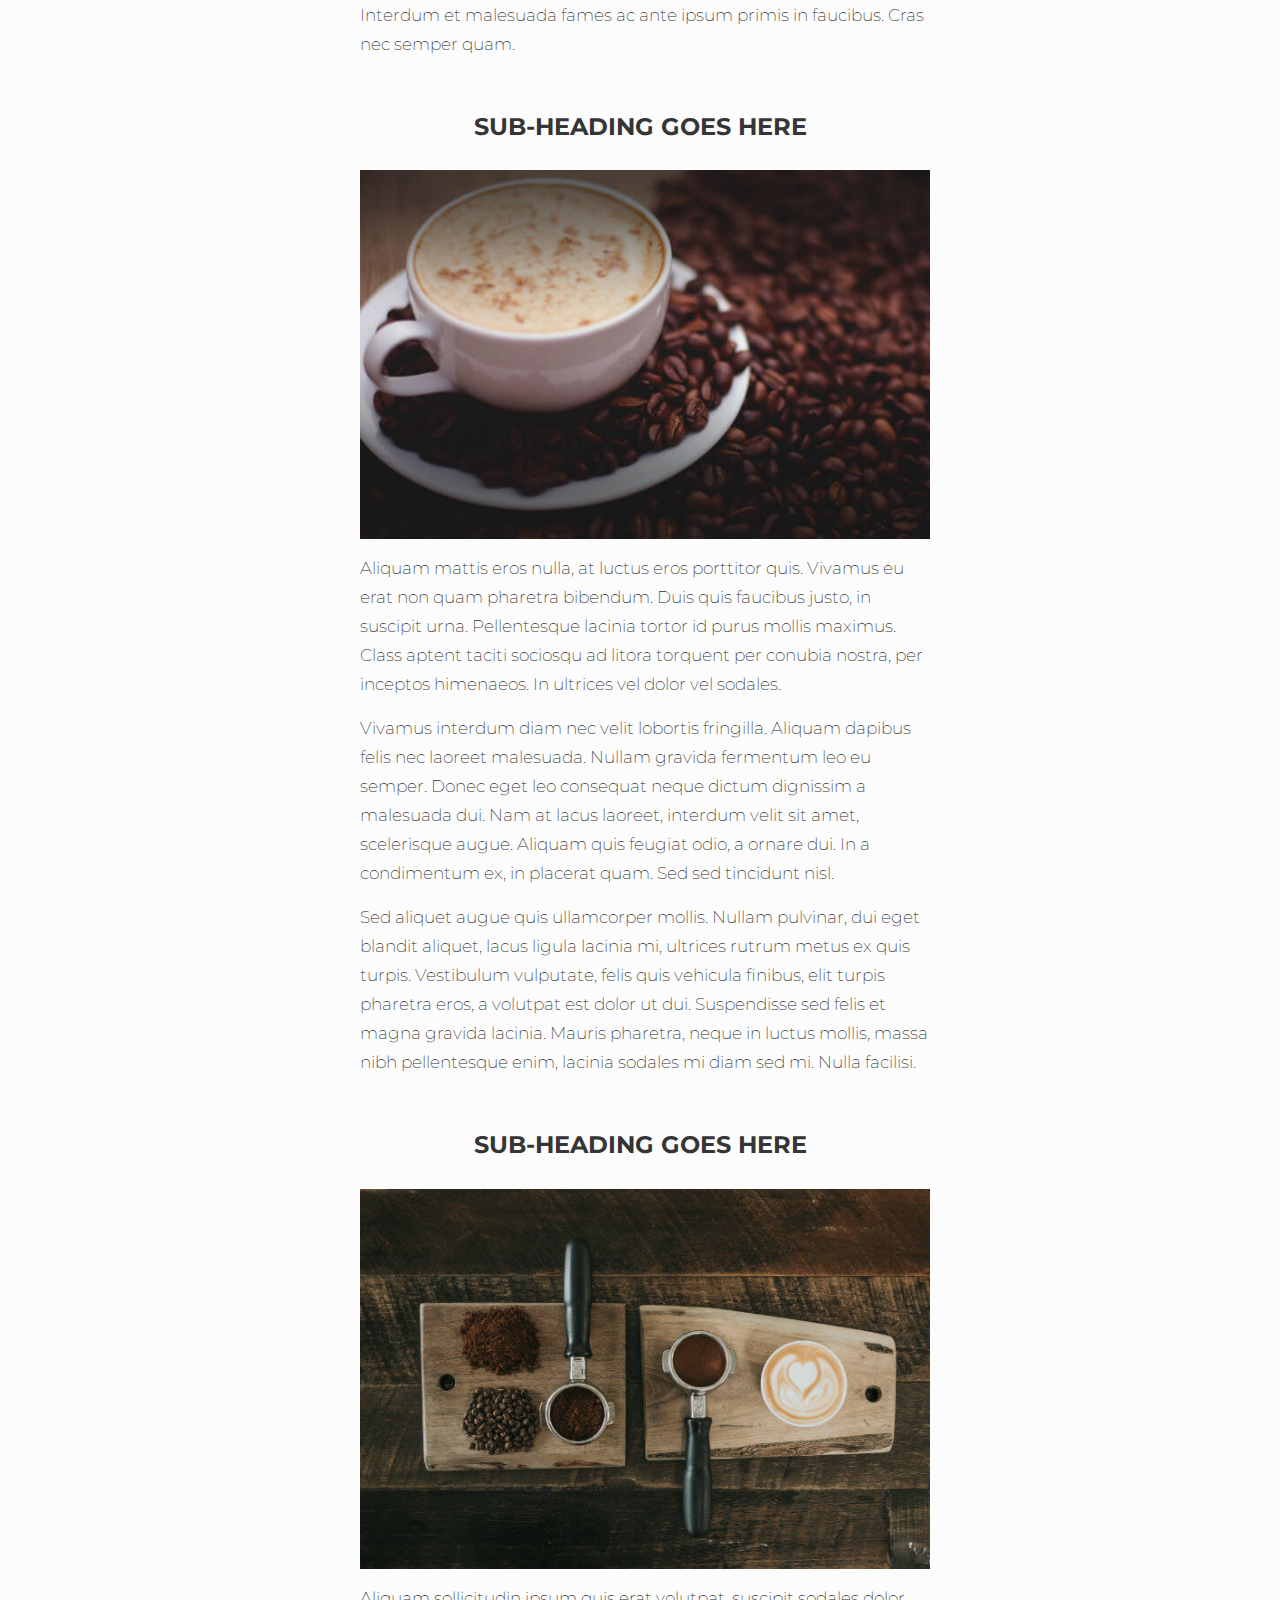
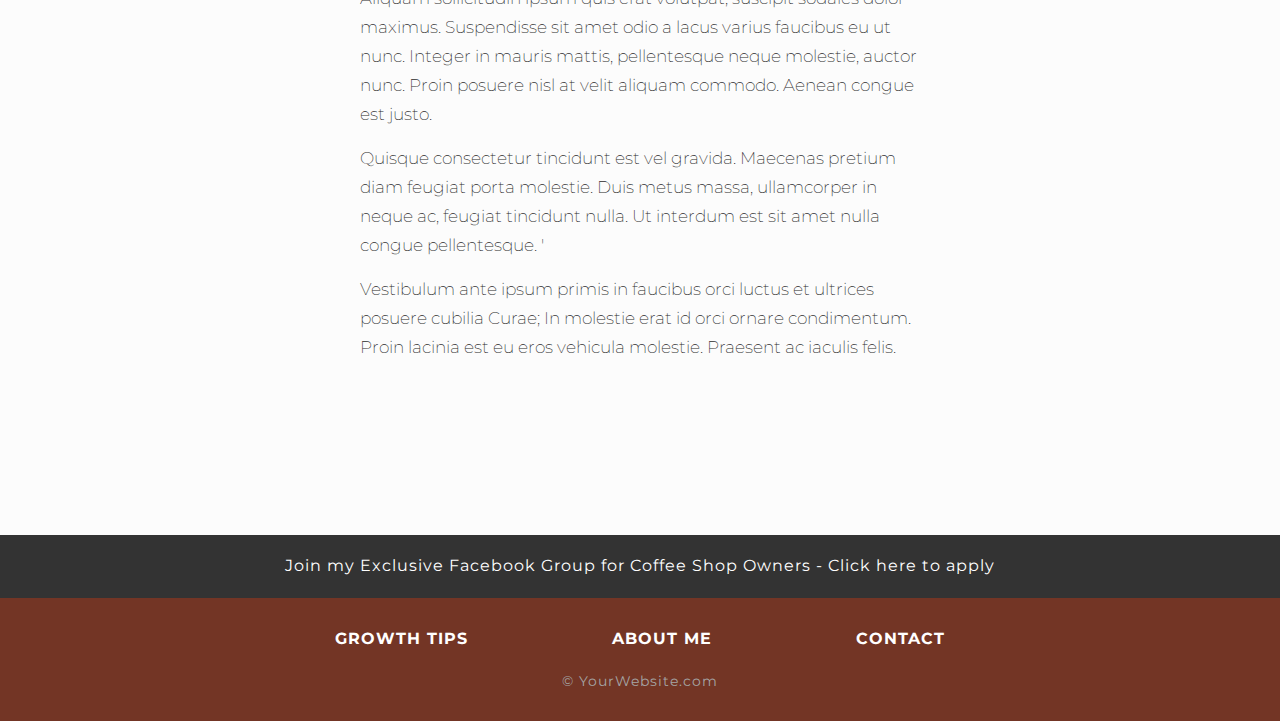
<file: social-media-marketing-for-coffee-shops.html>
<!DOCTYPE html>
<html lang="en">

<head>
	<meta charset="utf-8">
	<meta http-equiv="X-UA-Compatible" content="IE=edge">
	<meta name="viewport" content="width=device-width, initial-scale=1">
	<meta content="" name="description">
	<!-- Meta Description -->
	<title>Social Media Marketing for Coffee Shops</title>
	<!-- CSS Stylesheets -->
	<link href="css/bootstrap.min.css" rel="stylesheet">
	<link rel="stylesheet" type="text/css" href="css/style.css" />
	<link rel="stylesheet" type="text/css" href="css/navbar.css" />
	<link rel="stylesheet" type="text/css" href="css/blog-post-styling.css" />
	<!-- Google Fonts -->
	<link href="https://fonts.googleapis.com/css?family=Montserrat" rel="stylesheet" type="text/css">
	<link href="https://fonts.googleapis.com/css?family=Great+Vibes|Lato|Raleway" rel="stylesheet">
	<!-- Favicon -->
	<link rel="icon" href="images/coffee-website-favicon.jpg">
</head>

<body>
	<nav class="navbar navbar-default navbar-static navbar-transparent" role="navigation">
		<div class="container">
			<div class="navbar-header">
				<a class="navbar-brand" href="https://occ-template-portfolio.netlify.com/">
					<img alt="Brand" src="images/coffee-shop-logo.png" class="logo"></a>
				<button type="button" class="navbar-toggle" data-toggle="collapse" data-target=" .navbar-collapse">
					<span class="sr-only">Toggle navigation </span>
					<span class="icon-bar"></span>
					<span class="icon-bar"></span>
					<span class="icon-bar"></span>
				</button>
			</div>
			<!--end navbar-header-->
			<div class="collapse navbar-collapse" align="center">
				<ul class="nav navbar-nav">
					<li align="center"> <a href="/growth-tips.html">Growth Tips for Coffee Shops</a></li>
					<li align="center"> <a href="/contact.html">Contact</a></li>
				</ul>
			</div>
			<!--- /.navbar-collapse-->
		</div>
		<!--- /.container-->
	</nav>
	<!--- /.nav-->

	<div class="banner">
		<p align="center"> <img src="images/social-media-marketing-for-coffee-shops.jpg" class="img-responsive" alt="social-media-marketing-for-coffee-shops" /></p>
	</div><br />
	<div class="row">
		<div class="col-md-6 col-md-offset-3 heading" align="center">
			<h1 align="center"><strong>Social Media Marketing for Coffee Shops</strong></h1>
		</div>
	</div>
	<div class="jumbotron blogtext blog-content">
		<div class="row">
			<div class="col-md-6 col-md-offset-3">
				<p class="date"><span class="glyphicon glyphicon-time"></span> Last updated Jun. 28, 2016</p><br />

				<p>Lorem ipsum dolor sit amet, consectetur adipiscing elit. Donec tempus, magna vitae rutrum ornare, orci nulla vestibulum quam, sit amet maximus turpis tellus sed ipsum. Suspendisse sem ligula, molestie sed euismod nec, consectetur quis diam. Mauris lobortis elit non rhoncus pellentesque.</p><br />

				<h3 align="center"><strong>SUB-HEADING GOES HERE</strong></h3><br />
				<p><img src="images/coffee-shop-marketing.jpg" alt="coffee-shop-marketing" class="img-responsive" /></p>

				<p>Nunc dictum nec tellus nec hendrerit. Etiam leo felis, congue vitae placerat vel, vestibulum id massa. Maecenas cursus, ante sit amet placerat rhoncus, risus est auctor diam, in pulvinar magna lectus at erat.</p>
				<p>Nullam eget neque tellus. In tellus odio, pretium ac risus vitae, bibendum dignissim lectus. Vestibulum hendrerit libero nec mauris feugiat vehicula. Duis malesuada diam tempor odio efficitur, vitae faucibus purus ornare.</p>
				<p>Aenean rhoncus mauris id sapien gravida lobortis. Praesent vel eleifend purus. Nulla euismod pharetra massa sit amet vestibulum. Interdum et malesuada fames ac ante ipsum primis in faucibus. Cras nec semper quam.</p><br />

				<h3 align="center"><strong>SUB-HEADING GOES HERE</strong></h3><br />
				<p><img src="images/coffee-shop-marketing-company.jpg" alt="coffee-shop-marketing-company" class="img-responsive" /></p>

				<p>Aliquam mattis eros nulla, at luctus eros porttitor quis. Vivamus eu erat non quam pharetra bibendum. Duis quis faucibus justo, in suscipit urna. Pellentesque lacinia tortor id purus mollis maximus. Class aptent taciti sociosqu ad litora torquent per conubia nostra, per inceptos himenaeos. In ultrices vel dolor vel sodales.</p>
				<p>Vivamus interdum diam nec velit lobortis fringilla. Aliquam dapibus felis nec laoreet malesuada. Nullam gravida fermentum leo eu semper. Donec eget leo consequat neque dictum dignissim a malesuada dui. Nam at lacus laoreet, interdum velit sit amet, scelerisque augue. Aliquam quis feugiat odio, a ornare dui. In a condimentum ex, in placerat quam. Sed sed tincidunt nisl.</p>
				<p>Sed aliquet augue quis ullamcorper mollis. Nullam pulvinar, dui eget blandit aliquet, lacus ligula lacinia mi, ultrices rutrum metus ex quis turpis. Vestibulum vulputate, felis quis vehicula finibus, elit turpis pharetra eros, a volutpat est dolor ut dui. Suspendisse sed felis et magna gravida lacinia. Mauris pharetra, neque in luctus mollis, massa nibh pellentesque enim, lacinia sodales mi diam sed mi. Nulla facilisi.</p><br />

				<h3 align="center"><strong>SUB-HEADING GOES HERE</strong></h3><br />
				<p><img src="images/maximize-your-coffee-shops-profit.jpg" alt="maximize-your-coffee-shops-profit" class="img-responsive" /></p>

				<p>Aliquam sollicitudin ipsum quis erat volutpat, suscipit sodales dolor maximus. Suspendisse sit amet odio a lacus varius faucibus eu ut nunc. Integer in mauris mattis, pellentesque neque molestie, auctor nunc. Proin posuere nisl at velit aliquam commodo. Aenean congue est justo.</p>
				<p>Quisque consectetur tincidunt est vel gravida. Maecenas pretium diam feugiat porta molestie. Duis metus massa, ullamcorper in neque ac, feugiat tincidunt nulla. Ut interdum est sit amet nulla congue pellentesque. '</p>
				<p>Vestibulum ante ipsum primis in faucibus orci luctus et ultrices posuere cubilia Curae; In molestie erat id orci ornare condimentum. Proin lacinia est eu eros vehicula molestie. Praesent ac iaculis felis.</p>
			</div>
		</div>
	</div>
	<br /><br /><br /><br />
	<div class="exclusive-group" align="center">
		<p>Join my Exclusive Facebook Group for Coffee Shop Owners - <a href="#"><span style="color: white">Click here to apply</span></a></p>
	</div>
	<!--end exclusive-group-->

	<div id="footer" align="center">
		<a href="/growth-tips.html">GROWTH TIPS</a>
		<a href="/about.html">ABOUT ME</a>
		<a href="/contact.html">CONTACT</a>
	</div>
	<!--end of footer-->
	<p align="center" class="text-muted copyright">&copy; YourWebsite.com</p>
	<!-- jQuery (necessary for Bootstrap's JavaScript plugins) -->
	<script src="https://ajax.googleapis.com/ajax/libs/jquery/1.12.4/jquery.min.js"></script>
	<!-- Include all compiled plugins (below), or include individual files as needed -->
	<script src="js/bootstrap.min.js"></script>

</body>

</html>
</file>
<file: css/style.css>
.topbanner {
	background: url("../images/cafe-top-banner.jpg") no-repeat center;
	width: 100%;
	height: 100%;
	height: 400px;
	background-size: cover;
}

.topbanner h1 {
	font-family: 'Raleway', sans-serif;
	font-size: 50px;
	letter-spacing: 2px;
	color: #ffffff;
	padding-top: 50px;
}

.article-name {
	font-family: 'Montserrat', sans-serif;
	font-size: 22px;
	font-weight: bold;
	max-width: 420px;
}

.cursive {
	color: #ffb701;
	font-weight: bold;
	font-size: 80px;
	letter-spacing: 6px;
	font-family: 'Great Vibes', cursive;
}

#growbusiness {
	padding-top: 100px;
	padding-bottom: 100px;
}

#growbusiness img {
	width: 80%;
}

#growbusiness h1 {
	font-size: 22px;
	letter-spacing: 1px;
	font-family: 'Montserrat', sans-serif;
	font-weight: bold !important;
	line-height: 30px;
	color: #454867;
}

#read-article {
	margin-top: 95px;
}

.articlelink {
	background-color: #ffb701;
	border-radius: 0;
	color: #3E2C1F !important;
	font-size: 22px;
	padding: 12px 40px 12px 40px;
	border: 4px solid #ffb701;
	font-weight: bold;
	font-family: 'Montserrat', sans-serif;
}

.articlelink a {
	color: #3E2C1F !important;
}

.articlelink:hover,
.articlelink:focus,
.articlelink:active {
	background-color: #ffffff;
	border: 4px solid #ffb701;
	color: #ffb701;
	font-size: 22px;
	text-decoration: none !important;
}

#growbusiness a:hover {
	text-decoration: none !important;
}

#morecustomers {
	background-color: #F7F5F7;
	padding-top: 50px;
	padding-bottom: 20px;
}

#morecustomers h3 {
	color: #454867;
	font-size: 30px;
	font-family: 'Montserrat', sans-serif;
	font-weight: bold !important;
	padding-bottom: 30px;
}

#morecustomers h2 {
	color: #454867;
	font-size: 22px;
	letter-spacing: 1px;
	font-family: 'Montserrat', sans-serif;
	font-weight: bold !important;
}

#morecustomers p {
	color: #454867;
	font-size: 18px;
	letter-spacing: 1px;
	font-family: 'Montserrat', sans-serif;
	margin-bottom: 50px;
}

.growsales {
	background: url("../images/coffee-shop-banner.jpg") no-repeat center;
	width: 100%;
	height: 100%;
	height: 420px;
	background-position: center center;
	background-size: cover;
}

.growsales p {
	float: right;
	color: #ffffff;
	font-family: 'Montserrat', sans-serif;
	font-size: 40px;
	line-height: 50px;
	font-weight: bold;
	letter-spacing: 0;
	position: relative;
	left: -80px;
	top: 150px;
	width: 50%;
	padding-left: 10px;
	padding-right: 10px;
}

.testimonials {
	background: url("../images/testimonial-banner.jpg") no-repeat center;
	width: 100%;
	height: 100%;
	height: auto;
	background-size: cover;
	margin-top: -10px;
}

.testimonials h4 {
	color: #454867;
	font-size: 35px;
	letter-spacing: 1px;
	font-family: 'Montserrat', sans-serif;
	padding-top: 60px;
	font-weight: bold;
	padding-bottom: 20px;
}

.testimonials p {
	color: #383838;
	font-size: 17px;
	letter-spacing: 1px;
	font-family: 'Montserrat', sans-serif;
	padding-top: 15px;
}

.client-review {
	color: #7f7f7f !important;
	font-weight: bold;
	padding-left: 10px;
	letter-spacing: 1px;
	margin-top: -10px;
	font-family: 'Montserrat', sans-serif;
	padding-bottom: 60px;
}

.testimonials img {
	width: 30%;
}

.portfolio {
	padding-top: 80px;
	padding-bottom: 80px;
}

.portfolio h4 {
	color: #454867;
	font-size: 35px;
	letter-spacing: 1px;
	font-family: 'Montserrat', sans-serif;
	font-weight: bold;
	padding-bottom: 30px;
}

.request-quote {
	background-color: #FAF8FA;
}

.request-quote h4 {
	text-align: center;
	padding-top: 28px;
	color: #454867;
	font-weight: bold;
	font-size: 35px;
	letter-spacing: 0;
	font-family: 'Montserrat', sans-serif;
}

.social-links {
	background-color: #ededed;
	margin-top: -30px;
	padding-top: 30px;
	padding-bottom: 30px;
}

.exclusive-group {
	padding-left: 10px;
	padding-right: 10px;
}



/* Smartphones (portrait and landscape) ----------- */

@media only screen and (max-width: 480px) {
	.topbanner {
		height: 500px;
	}
	.topbanner h1 {
		font-family: 'Raleway', sans-serif;
		font-size: 40px;
		letter-spacing: 0px;
		color: #ffffff;
		line-height: 55px;
		padding-top: 20px;
	}
	.cursive {
		color: #ffb701;
		font-weight: bold;
		font-size: 50px;
		letter-spacing: 5px;
		font-family: 'Great Vibes', cursive;
	}
	#read-article {
		margin-top: 30px;
	}
	.articlelink {
		padding: 12px 30px 12px 30px;
	}
	.testimonials img {
		width: 45% !important;
	}
	.portfolio img {
		padding-top: 40px;
	}
	.client2 {
		padding-top: 80px;
	}
	.growsales p {
		color: #ffffff;
		padding-right: 10px;
		font-family: 'Montserrat', sans-serif;
		font-size: 30px;
		position: relative;
		left: 0px;
		top: 50px;
		width: 100%;
	}
}


@media only screen and (min-width: 480px) and (max-width: 1024px) {
	.topbanner {
		height: 450px;
	}
	.topbanner h1 {
		font-family: 'Raleway', sans-serif;
		font-size: 45px;
		letter-spacing: 0px;
		color: #ffffff;
		line-height: 65px;
		padding-top: 20px;
	}
	.cursive {
		color: #ffb701;
		font-weight: bold;
		font-size: 65px;
		letter-spacing: 5px;
		font-family: 'Great Vibes', cursive;
	}
	#read-article {
		margin-top: 30px;
	}
	.testimonials img {
		max-width: 25%;
	}
	.growsales p {
		color: #ffffff;
		padding-right: 10px;
		font-family: 'Montserrat', sans-serif;
		font-size: 35px;
		position: relative;
		left: 0;
		top: 50px;
		width: 100%;
	}
}

/* iPads (landscape) ----------- */

@media only screen and (min-width: 768px) and (max-width: 1200px) and (orientation: landscape) {
	.topbanner h1 {
		padding-top: 0px;
	}
	#read-article {
		margin-top: 70px;
	}
	.growsales p {
		color: #ffffff;
		padding-right: 10px;
		font-family: 'Montserrat', sans-serif;
		position: relative;
		left: 20;
		top: 80px;
		width: 70%;
	}
}


@media only screen and (min-width: 480px) and (max-width :767px) {
	.portfolio img {
		padding-top: 40px;
		width: 70% !important;
	}
}
</file>
<file: css/navbar.css>
.row {

margin:0;
padding:0;

}

.logo {
width: 90%;
margin-top: -10px;

}


.navbar{

border: none;
height:auto;
width: 100%;
background: rgba(69, 72, 103, 0.1);
}

.nav li{

font-size:16px;
font-family: 'Montserrat', sans-serif;
font-weight: bold;
border: none !important;
letter-spacing: 1.5px;
padding-top: 15px;
padding-bottom: 15px;
padding-left: 20px;
padding-right: 20px;


}


		.navbar .navbar-nav {
  display: inline-block;
  float: none;
  vertical-align: top;


}

.navbar .navbar-collapse {
  text-align: right;

}


		.nav a{

					font-family: 'Montserrat', sans-serif;
					color: #ffffff !important;

			}


		.nav a:hover, .nav a:focus, .nav a:active, .nav a, .open>.nav a {
			color: #ffffff !important;


		}

.nav a:hover, .nav a:focus, .nav a:active{
		background-color: #ffb701 !important;
    color: #ffffff !important;
	}



.highlighted {

background-color: #D95E61 !important;

}


 .navbar-toggle {
	  background-color:white;

  }


		.icon-bar {


			color:#ffffff !important;

		}

#footer {
padding-top: 30px;
padding-bottom: 20px;
background-color: #733525;

}


#footer a{
color: #ffffff;
font-size:16px;
font-family: 'Montserrat', sans-serif;
padding-left: 70px;
padding-right: 70px;
font-weight: bold;
letter-spacing: 1px;
}

p {
margin:0;
padding: 0;


}

.copyright {
color: #a5a5a5;
font-size:14px;
letter-spacing: 1px;
font-family: 'Montserrat', sans-serif;
padding-bottom: 30px;
background-color: #733525;
}

.social-links {

text-align:center;
}


.exclusive-group {
background-color: #333;


}

.exclusive-group p{
padding-top: 20px;
padding-bottom: 20px;
letter-spacing: 1px;
color: #ffffff;
font-size:16px;
font-family: 'Montserrat', sans-serif;
}


#result {
  font-size: 22px !important;
  font-weight: bold !important;
  text-align: center !important;
}

.alert {

font-size:22px !important;

font-weight: bold !important;

font-family: 'Montserrat', sans-serif !important;

text-align: center !important;

}

.exclusive-group a:hover {
  background-color: #3a3a3a;
  padding:5px;

  }

/* Smartphones (portrait and landscape) ----------- */
	@media only screen


	and (max-width : 480px) {


.navbar{

background: rgba(69, 72, 103, 0.4);
}

.nav li{

padding-left: 0px;
padding-right: 0px;
padding-top: 5px;
padding-bottom: 5px;
}

.logo {
margin-top: -20px;

}


.navbar .navbar-collapse {
  text-align: center;
}

 .navbar-header{
padding-bottom: 20px !important;
padding-top: 20px !important;

}


#footer a{
padding-right: 5px;
padding-left: 5px;

}



}


@media only screen
	and (min-width : 480px)
	and (max-width : 1024px) {

.navbar{

background: rgba(69, 72, 103, 0.3);
}

.nav li{

padding-left: 0px;
padding-right: 0px;
padding-top: 5px;
padding-bottom: 5px;
}

.logo {
margin-top: -20px;

}


.navbar .navbar-collapse {
  text-align: center;
}

 .navbar-header{
padding-bottom: 20px !important;
padding-top: 20px !important;
  }

#footer a{
padding-right: 20px;
padding-left: 20px;

}


}




		/* iPads (landscape) ----------- */
@media only screen
	and (min-width : 768px)
and (max-width : 1200px)
and (orientation : landscape) {

.nav li{

padding-left: 0px;
padding-right: 0px;
padding-top: 5px;
padding-bottom: 5px;
}

.logo {
margin-top: -20px;

}


.navbar .navbar-collapse {
  text-align: center;
}

 .navbar-header{
padding-bottom: 20px !important;
padding-top: 20px !important;
  }


  .navbar-header {
      float: none;
  }
  .navbar-left,.navbar-right {
      float: none !important;
  }
  .navbar-toggle {
      display: block;
	  background-color:white;
	  margin-right:0px;
  }

  .navbar-fixed-top {
      top: 0;
      border-width: 0 0 1px;
  }
  .navbar-collapse.collapse {
      display: none!important;
overflow: visible !important;

  }

  .navbar-nav li {
      float: none !important;
	  text-align:center;

  }
  .navbar-nav  li a {
      padding-top: 10px;
      padding-bottom: 10px;

  }
  .collapse.in{
      display:block !important;

  }

}
</file>
<file: css/get-a-quote-form.css>
.input-group-addon {
	font-size: 18px;
}

textarea {
	font-size: 16px !important;
	font-family: 'Montserrat', sans-serif;
	color: #3f3f3f;
	margin-bottom: -1px !important;
	border-radius: 0 !important;
	height: 140px !important;
}

.input-group .icon-addon .form-control {
	border-radius: 0;
}

.icon-addon {
	position: relative;
	color: #555;
	display: block;
}

.icon-addon:after, .icon-addon:before {
	display: table;
	content: " ";
}

.icon-addon:after {
	clear: both;
}

.icon-addon.addon-md .glyphicon, .icon-addon .glyphicon, .icon-addon.addon-md .fa, .icon-addon .fa {
	position: absolute;
	z-index: 2;
	left: 10px;
	font-size: 14px;
	width: 20px;
	margin-left: -2.5px;
	text-align: center;
	padding: 10px 0;
	top: 1px
}

.icon-addon.addon-lg .form-control {
	line-height: 1.33;
	height: 46px;
	font-size: 18px;
	padding: 10px 16px 10px 40px;
}

.icon-addon.addon-sm .form-control {
	height: 30px;
	padding: 5px 10px 5px 28px;
	font-size: 12px;
	line-height: 1.5;
}

.icon-addon.addon-lg .fa, .icon-addon.addon-lg .glyphicon {
	font-size: 18px;
	margin-left: 0;
	left: 11px;
	top: 12px;
}

.icon-addon.addon-md .form-control, .icon-addon .form-control {
	padding-left: 30px;
	float: left;
	font-weight: normal;
}

.icon-addon.addon-sm .fa, .icon-addon.addon-sm .glyphicon {
	margin-left: 0;
	font-size: 12px;
	left: 5px;
	top: -1px
}

.icon-addon .form-control:focus+.glyphicon, .icon-addon:hover .glyphicon, .icon-addon .form-control:focus+.fa, .icon-addon:hover .fa {
	color: #697D7C;
}

.glyphicon {
	color: #46556D;
}

a:hover {
	text-decoration: none !important;
	color: #e5e5e5;
}

form p {
	font-family: 'Montserrat', sans-serif;
	font-size: 25px;
	color: #616161;
	line-height: 45px;
	position: relative;
	top: 30px;
}

form {
	width: 70%;
	margin-left: 75px;
	padding: 30px;
	box-sizing: border-box;
	background-color: #ffffff;
	box-shadow: 0 1px 3px 0 rgba(0, 0, 0, 0.2);
}

input {
	font-size: 16px !important;
	font-family: 'Montserrat', sans-serif;
	color: #3f3f3f;
	margin-bottom: -1px !important;
	border-radius: 0 !important;
	height: 60px !important;
}

select {
	font-size: 16px !important;
	font-family: 'Montserrat', sans-serif;
	color: #3f3f3f;
	margin-bottom: -1px !important;
	border-radius: 0 !important;
	height: 60px !important;
}

option {
	font-size: 16px !important;
	font-family: 'Montserrat', sans-serif !important;
	color: #3f3f3f;
}

.disabled {
	font-size: 16px !important;
	font-family: 'Montserrat', sans-serif;
	color: #3f3f3f;
}

#message {
	font-size: 16px !important;
	font-family: 'Montserrat', sans-serif;
	color: #3f3f3f;
}

option {
	color: #565656 !important;
}

label {
	margin-bottom: -1px !important;
	margin-left: 5px;
}

.form-question {
	font-size: 16px !important;
	font-family: 'Montserrat', sans-serif;
	color: #4c4c4c !important;
	padding-bottom: 8px;
	padding-top: 15px;
	float: left;
}

.form-group {
	padding-left: 5px;
	padding-right: 5px;
}

.submit {
	background-color: #ffb701;
	color: #3E2C1F !important;
	border-radius: 0;
	height: auto;
	font-weight: bold;
	font-size: 22px !important;
	font-family: 'Montserrat', sans-serif;
	margin-top: -80px !important;
	border: 5px solid #ffb701;
}

.submit:hover, .submit:focus, .submit:active, .submit.active, .open>.dropdown-toggle .submit {
	color: #ffb701;
	background-color: #ffffff;
	border: 5px solid #ffb701;
}

.submit:active:focus {
	color: #ffb701;
	background-color: #ffffff;
	border: 5px solid #ffb701;
}

.havewebsite {
	color: #454867;
	padding-top: 10px;
	line-height: 25px;
	font-size: 18px;
	font-family: 'Montserrat', sans-serif;
}

/* Smartphones (portrait and landscape) ----------- */

@media only screen and (max-width: 480px) {
	form {
		width: 100%;
		margin-left: 0px;
		padding: 60px;
		box-sizing: border-box;
		background-color: #ffffff;
		box-shadow: 0 1px 3px 0 rgba(0, 0, 0, 0.2);
	}
	.submit {
		font-size: 18px !important;
		font-family: 'Montserrat', sans-serif;
		padding: 5px 5px 5px 5px;
	}
	input {
		font-size: 14px !important;
	}
	form {
		padding: 15px;
		box-sizing: border-box;
		background-color: #ffffff;
		box-shadow: 0 1px 3px 0 rgba(0, 0, 0, 0.2);
	}
	.submit {
		font-size: 20px !important;
	}
}

@media only screen and (min-width: 480px) and (max-width: 1024px) {
	.submit {
		font-size: 22px !important;
	}
	form {
		width: 80%;
		margin-left: 60px;
		padding: 40px;
		box-sizing: border-box;
		background-color: #ffffff;
		box-shadow: 0 1px 3px 0 rgba(0, 0, 0, 0.2);
	}
}

/* iPads (landscape) ----------- */

@media only screen and (min-width: 768px) and (max-width: 1200px) and (orientation: landscape) {
	form {
		width: 80%;
		margin-left: 50px;
		padding: 40px;
		box-sizing: border-box;
		background-color: #ffffff;
		box-shadow: 0 1px 3px 0 rgba(0, 0, 0, 0.2);
	}
}
</file>
<file: css/blog-post-styling.css>
body {
	background-color: #fcfcfc;
	width: 100%;
}

.navbar {
	border-radius: 0;
	border-color: #733525;
	height: auto;
	width: 100%;
	background-color: #733525;
}

.row {
	padding: 0px;
	margin: 0;
	border: none;
}

.blogaboutimg {
	max-height: 45px !important;
	max-width: 45px !important;
	font-family: 'Montserrat', sans-serif;
}

.authordate {
	font-size: 12px !important;
	color: #7A7A7A;
	font-family: 'Montserrat', sans-serif;
}

.blogtext h1 {
	color: #383838;
	font-size: 27px;
	font-family: 'Montserrat', sans-serif;
	line-height: 29px;
}

.blog-content h3 {
	font-weight: bold;
	color: #353535;
	font-family: 'Montserrat', sans-serif;
}

.blogtext p {
	color: #2b2b2b;
	font-size: 17px;
	font-family: 'Montserrat', sans-serif;
	line-height: 29px;
	white-space: normal;
	padding-left: 25px;
	padding-right: 15px;
}

.blogtext li {
	color: #2b2b2b;
	font-size: 17px;
	font-family: 'Montserrat', sans-serif;
	line-height: 29px;
}

.blogtext a {
	color: #D95E61 !important;
}

table {
	color: #4A4A4A !important;
	font-size: 17px !important;
	font-family: 'Montserrat', sans-serif !important;
	line-height: 29px !important;
}

.blogtext {
	margin-top: -40px;
	background-color: #fcfcfc !important;
}

.blogtext a {
	font-weight: bold;
}

.jumbotron {
	background-color: #ffffff;
}

.heading h1 {
	color: #353535 !important;
	font-family: 'Montserrat', sans-serif;
	font-weight: bold;
	font-size: 32px;
	padding-bottom: 30px;
}

.banner {
	height: auto;
	float: center;
	margin-top: 20px;
}

.banner img {
	width: 60%;
	margin-top: 20px;
}

a:hover {
	color: #B0B0B0 !important;
	text-decoration: none;
}



/* Smartphones (portrait and landscape) ----------- */

@media only screen and (max-width: 480px) {
	.heading h1 {
		padding-bottom: 60px;
	}
	.banner img {
		width: 80% !important;
		height: 100%;
	}
	.heading h1 {
		margin-top: 20px;
	}
}


@media only screen and (min-width: 480px) and (max-width: 1024px) {
	.banner img {
		width: 80% !important;
		height: 100%;
	}
	.heading h1 {
		margin-top: 20px;
	}
	.blogtext p {
		padding-top: 30px;
	}
}
</file>
<file: css/contact-page-styling.css>
.contact-banner {
	background-image: url(../images/contact-page-banner.jpg);
	background-size: 100% 100%;
	background-size: cover;
	background-repeat: no-repeat;
	height: auto;
}

.row {
	padding: 0px;
	margin: 0;
	border: none;
}

.contact-banner h3 {
	font-size: 60px !important;
	font-family: 'Montserrat', sans-serif;
	color: #ffffff;
	text-shadow: 0px 4px 3px rgba(0, 0, 0, 0.4), 0px 8px 13px rgba(0, 0, 0, 0.1), 0px 18px 23px rgba(0, 0, 0, 0.1);
	border: 2px solid #ffffff;
	padding: 5px;
	padding-left: 0;
	padding-right: 0;
	letter-spacing: 1px;
	font-weight: bold;
}

#contact-heading {
	padding-top: 50px;
	padding-bottom: 50px;
}

#result {
	font-size: 24px !important;
	font-weight: bold !important;
	text-align: center !important;
}

.alert {
	font-size: 24px !important;
	font-weight: bold !important;
	font-family: 'Montserrat', sans-serif !important;
	text-align: center !important;
}

.contact-details {
	background-color: #ffffff;
	max-height: 650px;
	min-height: 650px;
}

.contact-details img {
	display: inline-block;
}

.contact-heading {
	font-size: 30px;
	font-weight: bold;
	color: #2d2d2d;
	font-family: 'Montserrat', sans-serif;
	margin-bottom: -4px;
}

.info {
	font-size: 17px;
	color: #494343;
	font-family: 'Montserrat', sans-serif;
}

.info a {
	font-size: 16px;
	color: #686868;
	font-family: 'Montserrat', sans-serif;
}

.emailForm h4 {
	font-size: 20px !important;
	font-family: 'Open Sans', Helvetica, Arial, sans-serif !important;
	color: #ffffff;
	font-weight: normal !important;
}

.form-control {
	border: 1px solid #2b7d80 !important;
	height: 50px !important;
	font-size: 16px;
	border-radius: 0;
	font-family: 'Montserrat', sans-serif;
}

#message {
	border: 1px solid #2b7d80 !important;
	border-radius: 0 !important;
	margin: 0 0 10px 0;
	height: 120px !important;
}

hr {
	border: 0;
	height: 0;
	border-top: 1px solid rgba(0, 0, 0, 0.1);
	border-bottom: 1px solid rgba(255, 255, 255, 0.3);
	width: 100%;
	color: ffffff;
}

.jumbotron {
	padding: 0;
	margin: 0;
}

.contact-info {
	margin-top: 100px;
}

.emailForm {
	height: auto;
	float: center !important;
	background-color: #733525;
}

.contactusform h4 {
	font-size: 20px !important;
	font-family: 'Montserrat', sans-serif;
	width: 500px;
	position: relative;
	top: 40px;
	color: #ffffff;
	font-weight: bold;
}

label {
	font-size: 19px;
	font-family: 'Open Sans', Helvetica, Arial, sans-serif !important;
	color: #ffffff;
	margin-bottom: -1px !important;
	padding-bottom: 10px;
	font-weight: normal;
}

form {
	padding: 20px;
	margin-top: 80px;
}

.form-control {
	width: 60%;
	height: 7%;
}

.contact-heading img {
	margin-top: -5px;
}

.btn-success {
	border: none !important;
	/*set the color you want here*/
	font-size: 25px;
	border-radius: 0;
	background-color: #ffb701;
	border: 4px solid #ffb701 !important;
	color: #ffffff;
	font-family: 'Montserrat', sans-serif;
}

.btn-success:hover,
.btn-success:focus,
.btn-success:active,
.btn-success.active,
.open>.dropdown-toggle.btn-success {
	color: #ffb701;
	background-color: #ffffff;
	border: 4px solid #ffb701 !important;
}

.btn-success:active:focus {
	color: #ffb701;
	background-color: #F2C311;
	border-color: #ffb701 !important;
}

#map {
	height: 400px;
	width: 100%;
}

.get-social {
	background-color: #5B616C;
}

.social-links {
	padding-top: 30px !important;
	padding-bottom: 30px !important;
}

.emailForm {
	padding-bottom: 30px !important;
}

#agent-call {
	margin-top: -10px;
}



/* Smartphones (portrait and landscape) ----------- */

@media only screen and (max-width: 480px) {
	.contact-details {
		padding-bottom: 20px !important;
		min-height: 720px;
	}
	.contactusform {
		margin-top: -100px;
		background-color: #ffffff;
	}
	.contactusform h4 {
		font-family: 'Montserrat', sans-serif;
		width: 100%;
	}
	.contact-banner h3 {
		font-size: 35px !important;
		font-family: 'Montserrat', sans-serif;
		color: #ffffff;
		position: relative;
		left: 0px;
	}
	.form-control {
		width: 100%;
		height: 7%;
	}
	.contact-details {
		margin-top: 0px;
	}
}



@media only screen and (min-width: 480px) and (max-width: 1024px) {
	.contact-banner h3 {
		font-size: 55px !important;
		font-family: 'Montserrat', sans-serif;
		color: #ffffff;
	}
	.form-control {
		width: 60%;
		height: 7%;
	}
	.contactusform h4 {
		width: 100%;
	}
	.emailForm {
		padding-bottom: 100px !important;
	}
	.contactusform h4 {
		font-family: 'Montserrat', sans-serif;
		width: 80%;
	}
}



/* iPads (landscape) ----------- */

@media only screen and (min-width: 768px) and (max-width: 1024px) and (orientation: landscape) {
	.contact-banner h3 {
		font-size: 60px !important;
		font-family: 'Montserrat', sans-serif;
		color: #ffffff;
		border: 0px solid #ffffff;
	}
	.form-control {
		width: 50%;
		height: 7%;
	}
}



/* Large screens ----------- */

@media only screen and (min-width: 1824px) {
	.contact-details {
		background-color: #2E3337;
		max-height: 800px;
		min-height: 800px;
		margin-top: -60px;
	}
	.contact-info {
		margin-top: 120px;
	}
}
</file>
<file: css/blog-page-styling.css>
.blog-background {
	background-size: cover;
	background-image: url(../images/blog-page-banner.jpg);
	height: 450px;
	background-repeat: no-repeat;
	background-position: center center;
	background-size: cover;
}

.row {
	padding: 0;
	margin: 0;
	border: none;
}

.blog-background h2 {
	padding-top: 140px;
	padding-bottom: 40px;
	text-align: center;
	color: #ffffff !important;
	font-size: 90px;
	font-family: 'Reem Kufi', sans-serif;
}

.blog {
	background-color: #FFFFFF;
	max-width: 970px;
}

.headings {
	color: #46556D !important;
	font-weight: bold;
	font-family: 'Montserrat', sans-serif;
}

.blog-post a:hover {
	color: #D95E61 !important;
	text-decoration: none;
}

.blog-post p {
	color: #4A4A4A;
	font-size: 17px;
	font-family: 'Open Sans', Helvetica, Arial, sans-serif;
	line-height: 26px;
	white-space: normal;
}

.blog-main img {
	width: 100%;
	height: 100%;
}

.sidebar-module h4 {
	color: #46556D;
	font-size: 22px;
	font-weight: bold;
	font-family: 'Montserrat', sans-serif;
}

.blog-sidebar li {
	list-style: none;
}

.blog-sidebar a {
	font-size: 14px;
	font-family: 'Montserrat', sans-serif;
}

.blog-sidebar a:hover {
	color: #D95E61 !important;
}

.list-unstyled img {
	width: 12%;
	height: 12%;
}

.blog {
	background-color: #FFFFFF;
	margin-top: 50px;
}

.read-more {
	color: #D95E61 !important;
	border: 2px solid #D95E61;
	padding: 10px;
}

.glyphicon-chevron-right {
	color: #D95E61 !important;
}


/* Smartphones (portrait and landscape) ----------- */

@media only screen and (max-width: 480px) {
	.blog-background h2 {
		position: relative;
		top: 0px;
		font-size: 35px;
		font-weight: bold;
		font-family: 'Montserrat', sans-serif;
	}
}


@media only screen and (min-width: 480px) and (max-width: 1024px) {
	.blog-background h2 {
		font-size: 50px;
		font-weight: bold;
		font-family: 'Montserrat', sans-serif;
		position: relative;
		top: -20px;
		padding-left: 5px;
		padding-right: 5px;
	}
}


/* iPads (landscape) ----------- */

@media only screen and (min-width: 768px) and (max-width: 1024px) and (orientation: landscape) {
	.blog-background h2 {
		font-size: 55px;
		font-weight: bold;
		font-family: 'Montserrat', sans-serif;
		position: relative;
		top: 0px;
		padding-left: 5px;
		padding-right: 5px;
	}
}
</file>
